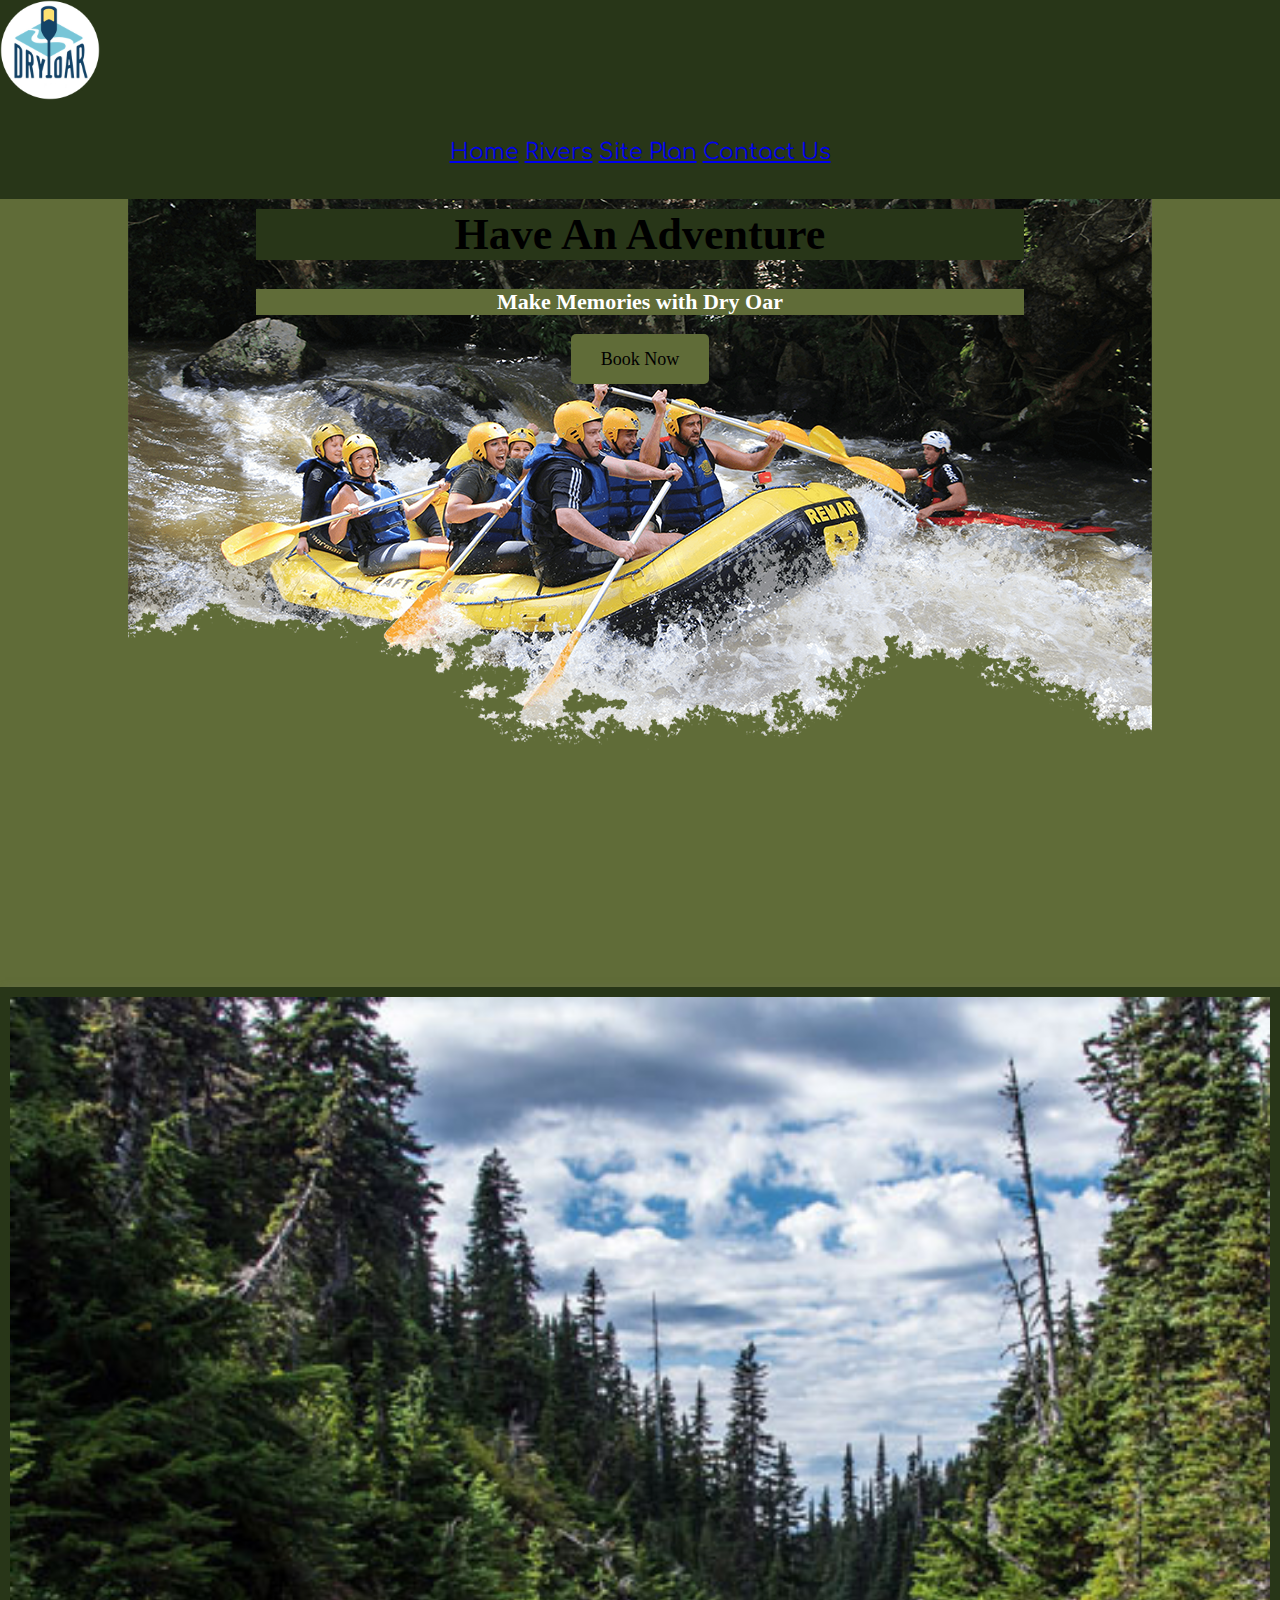
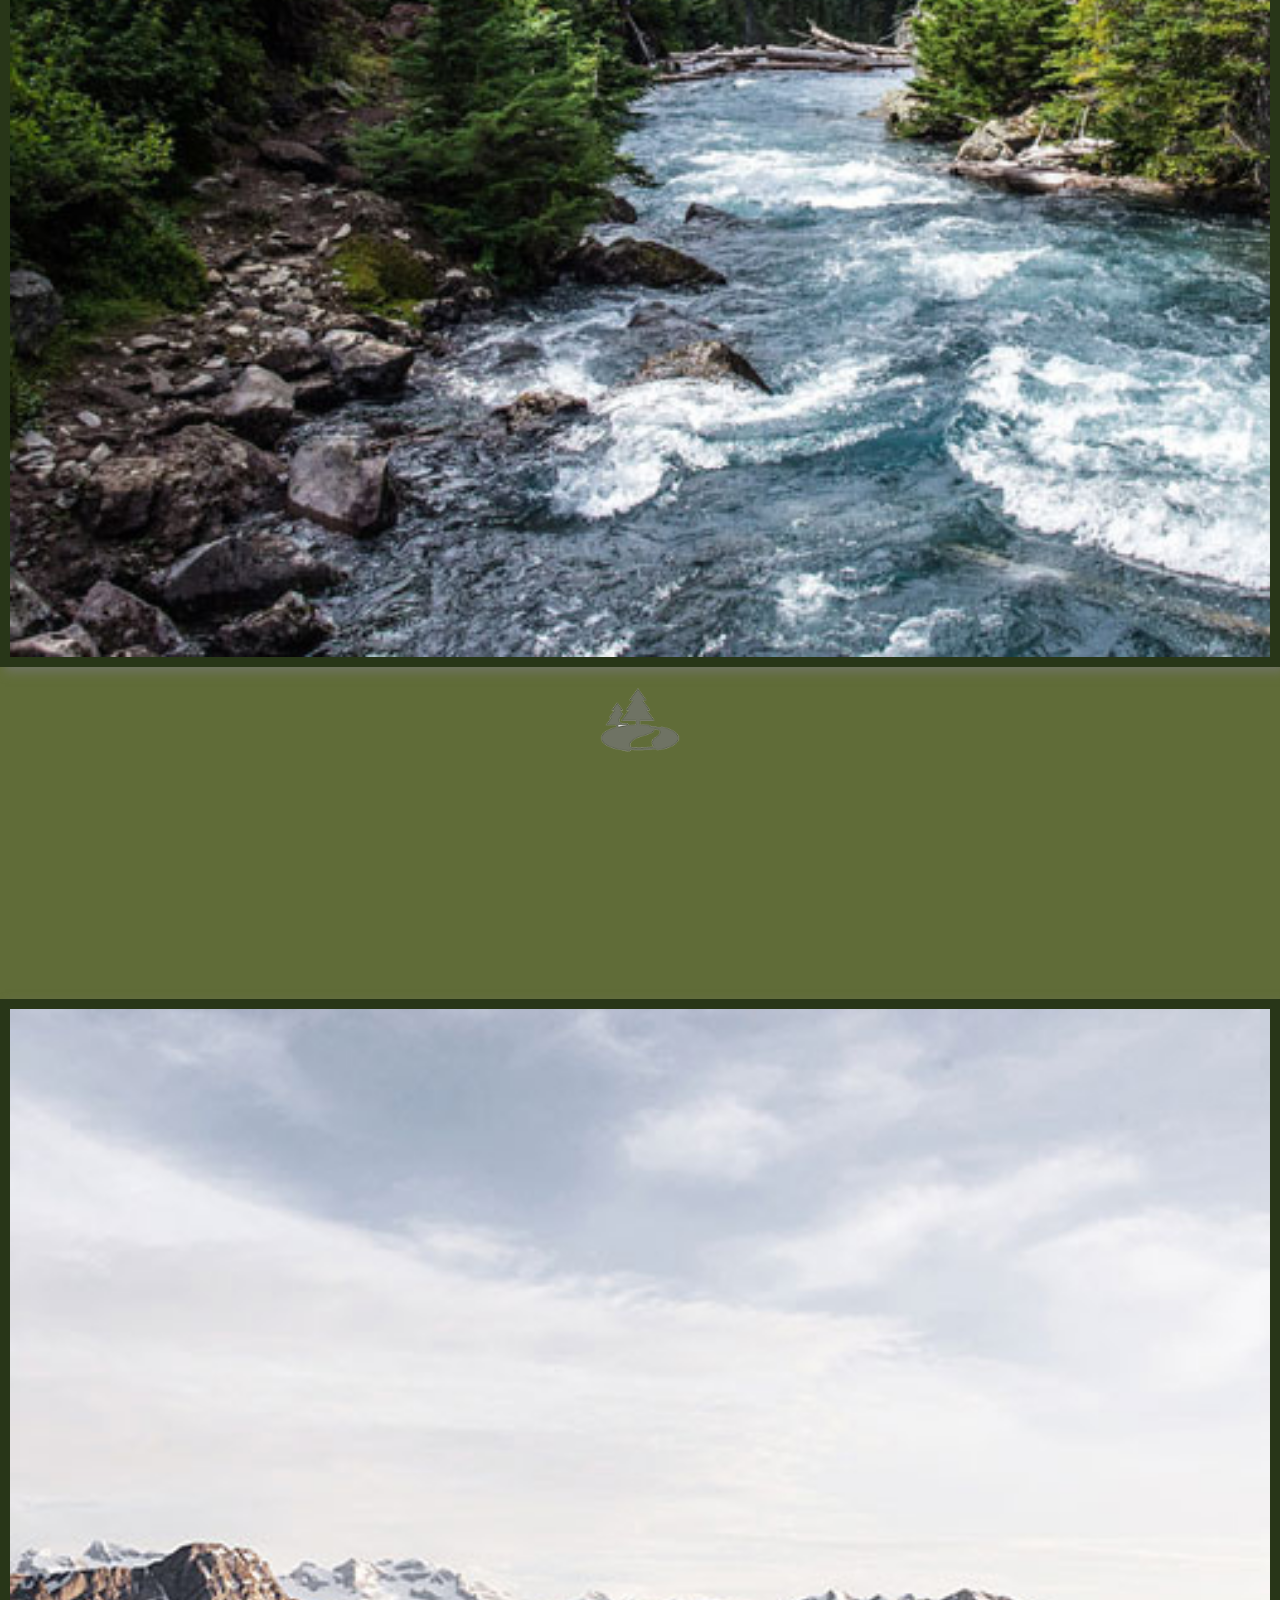
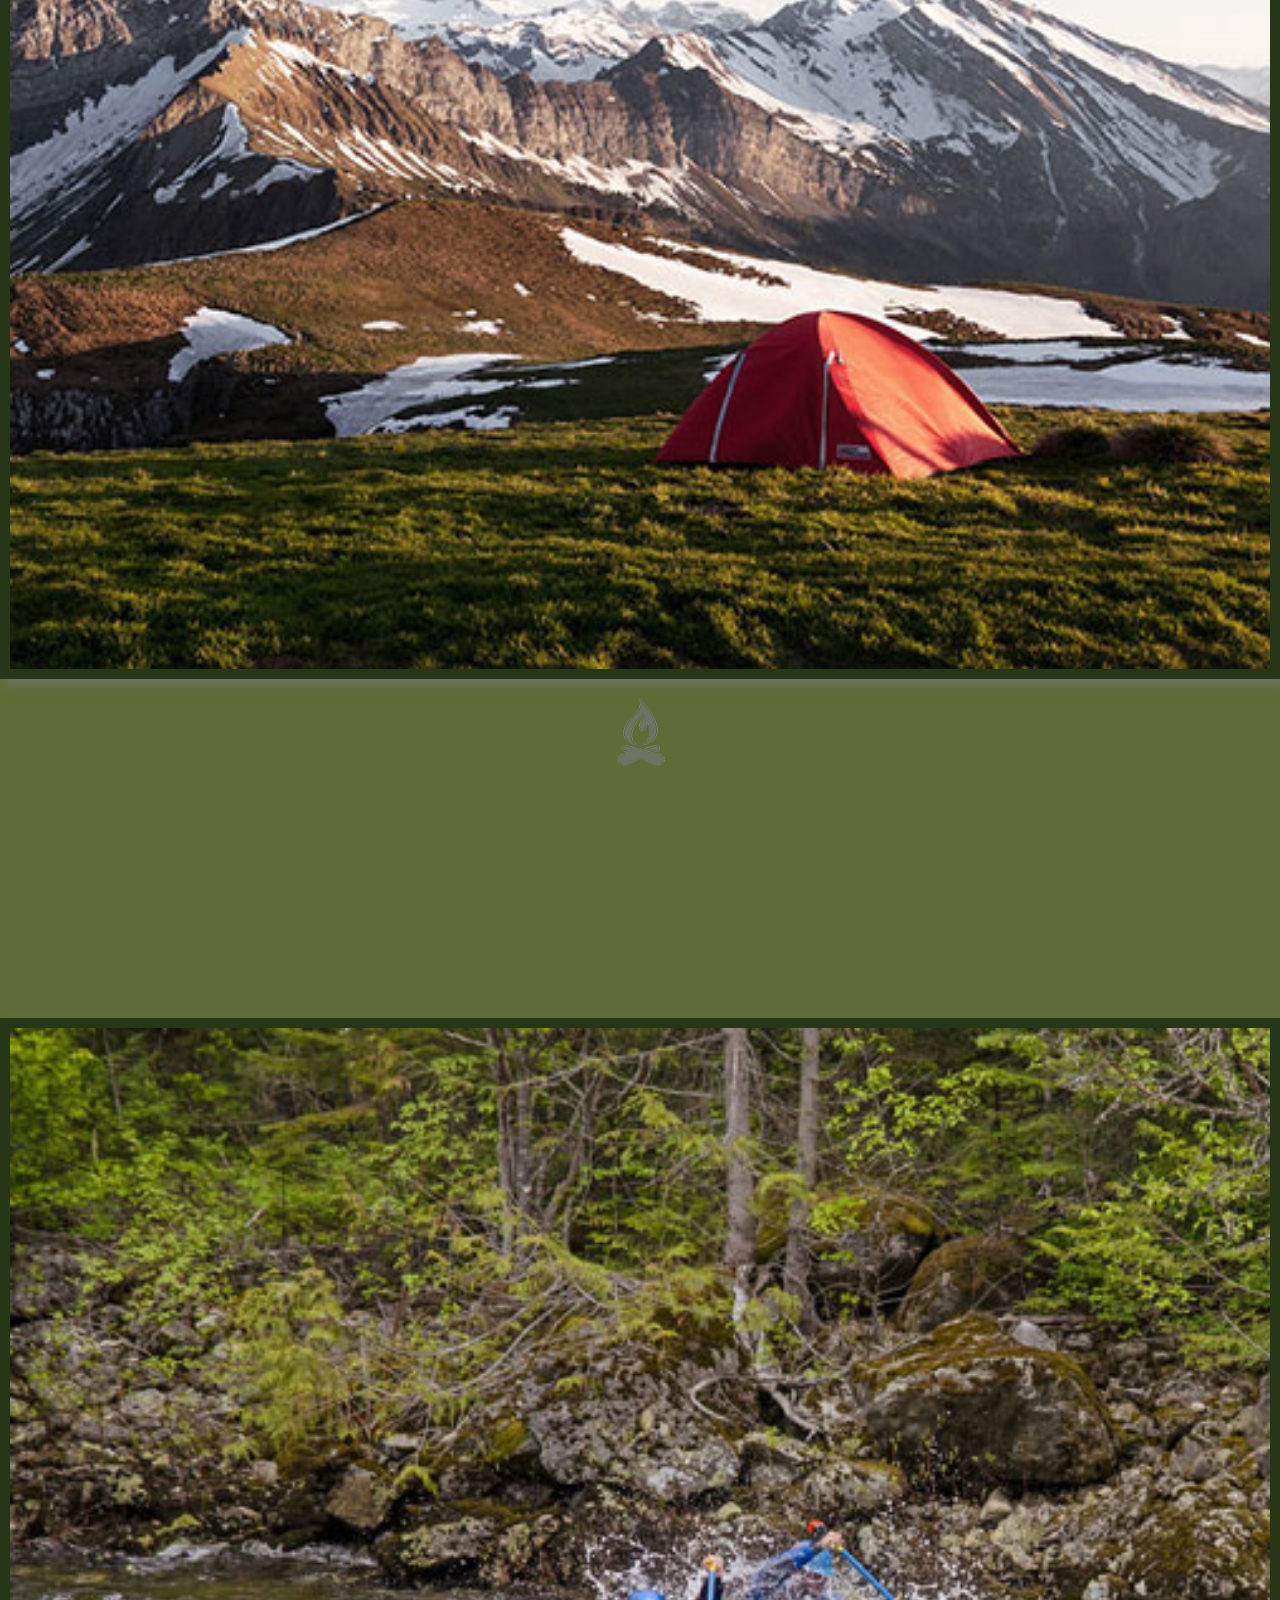
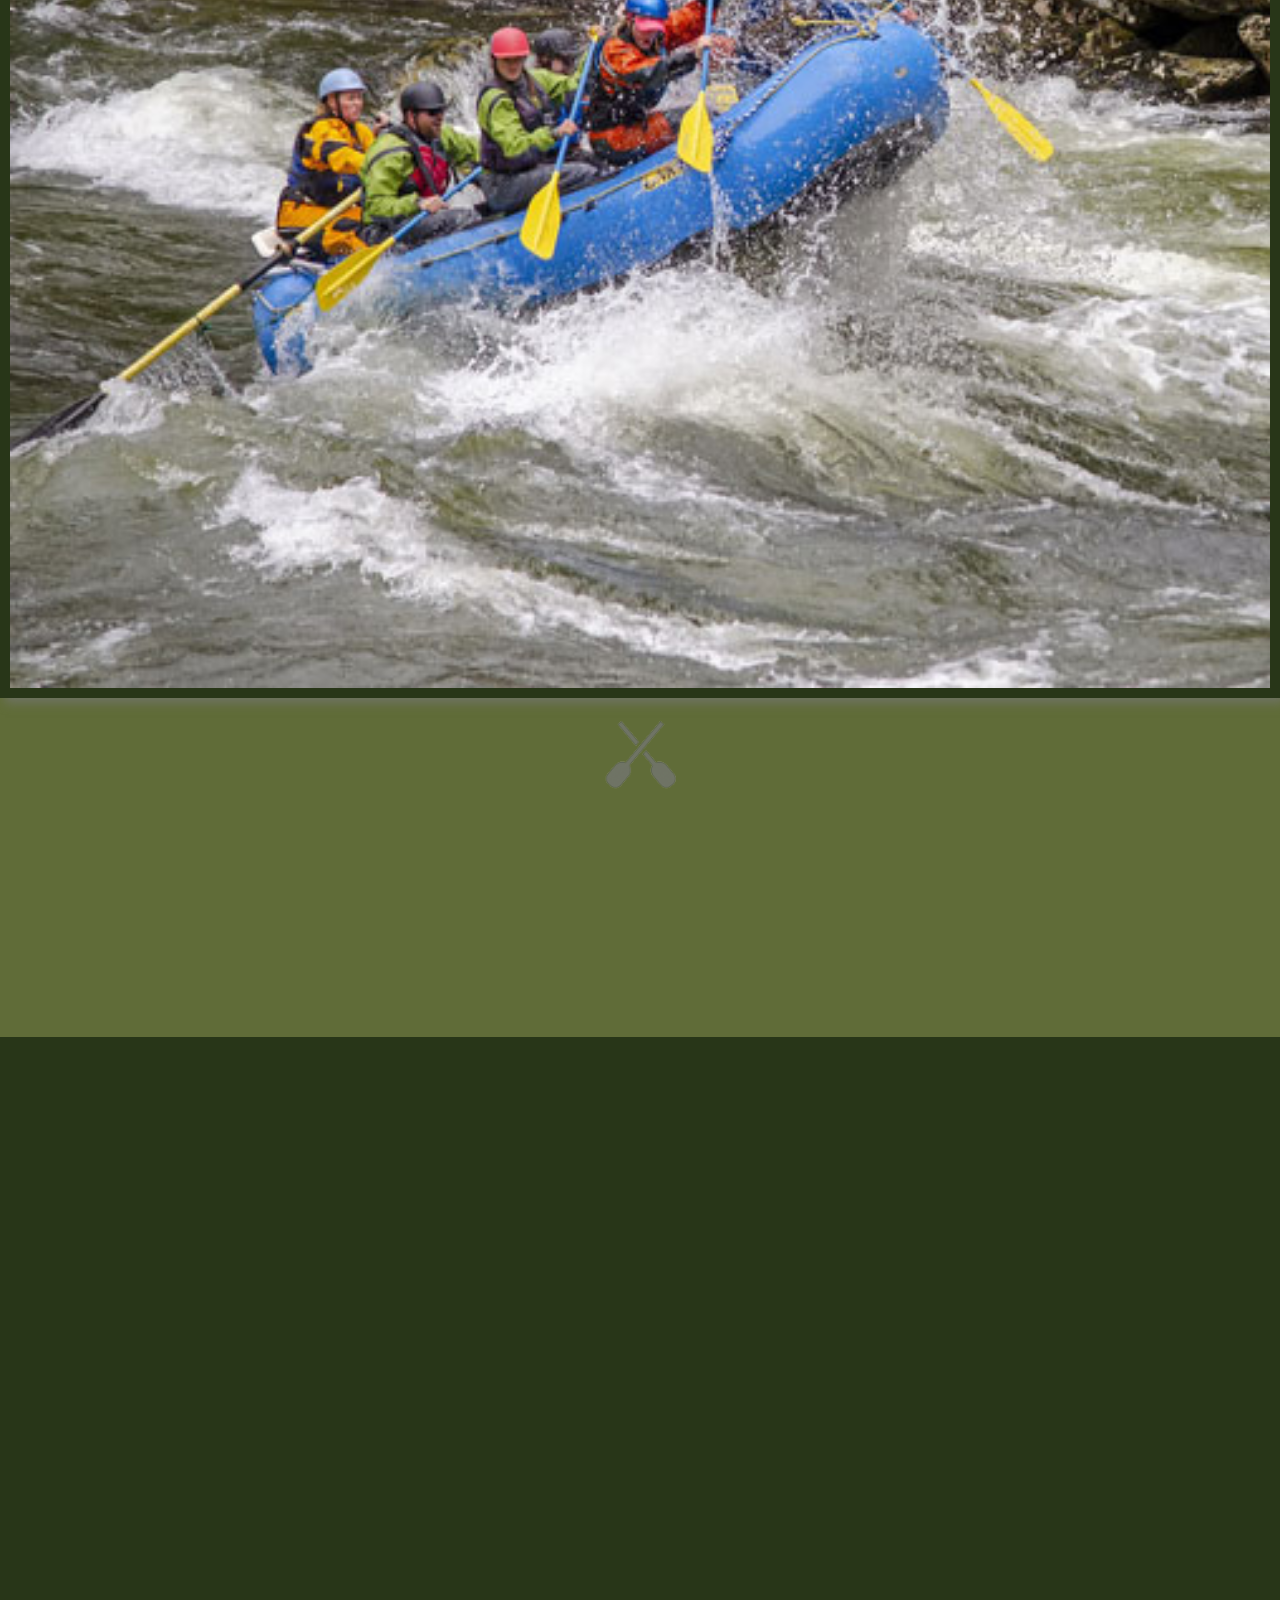
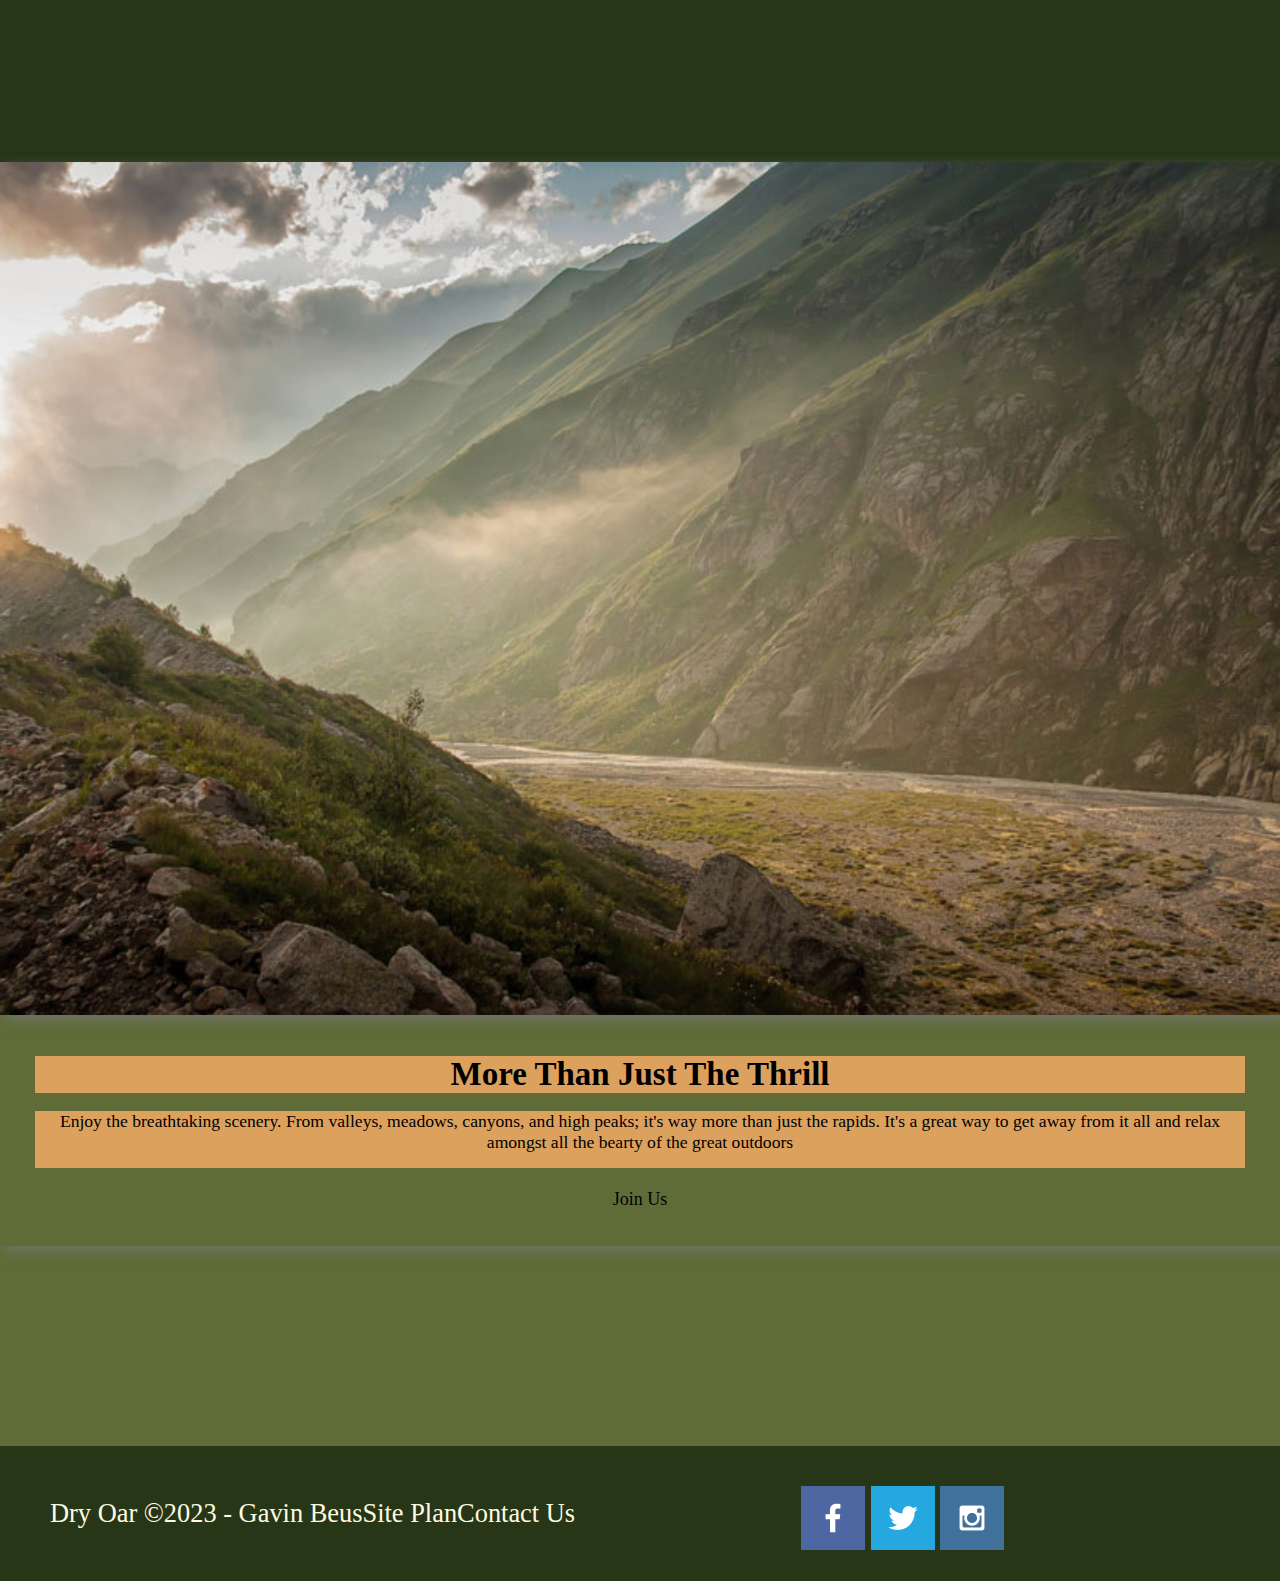
<file: wwr/index.html>
<!DOCTYPE html>
<html lang="en">
<head>
    <meta charset="UTF-8">
    <meta http-equiv="X-UA-Compatible" content="IE=edge">
    <meta name="viewport" content="width=device-width, initial-scale=1.0">
    <title>Whitewater Rafting Vacations</title>
</head>
<body>
    <header>
        <a id="logo_link" href="index.html">
            <img class="logo" src="images/Logo.png" alt="Dry Oar Logo"></a>
        <nav>
            <a href="index.html"> Home</a>
            <a href="rivers.html">Rivers</a>
            <a href="site-plan-rafting.html">Site Plan</a>
            <a href="contactus.html">Contact Us</a>
        </nav>
    <link rel="stylesheet" href="styles/style.css">
    </header>
    <div id="hero">
        <div id="hero-box">
            <img id="hero-img" src="images/hero.png" alt="People enjoying whitewater rafting">
        </div>
        <section id="hero-msg">
            <h1 class="home-title">Have An Adventure </h1> 
            <h4> Make Memories with Dry Oar </h4>
            <div class='button-box'>
                <a class="book" href="contactus.html">Book Now</a>
            </div>
        </section>

</div>
<main class="home-grid">
    <section class="rivers-card">
        <img class="card-img" src="images/rivers.jpg" alt="river in forest">
        <img class="icon" src="images/river_icon.png" alt="river icon">
        <h2>Rivers</h2>
    </section>
    <section class="camping-card">
        <img class="card-img" src="images/camping.jpg" alt="tent in mountains">
        <img class="icon" src="images/fire_icon.png" alt="fire icon">
        <h2>Camping</h2>
    </section>
    <section class="rapids-card">
        <img class="card-img" src="images/rapids.jpg" alt="rafting boat">
        <img class="icon" src="images/oars_icon.png" alt="oars icon">
        <h2>Rapids</h2>
    </section>
    <div id="background"></div>
    <img class="mountains" src="images/mountains.jpg" alt="Misty mountains">
    <section class="msg">
        <h2>More Than Just The Thrill</h2>
        <p>Enjoy the breathtaking scenery. From valleys, meadows, canyons, and high peaks; it's way more than just the rapids. It's a great way to get away from it all and relax amongst all the bearty of the great outdoors </p>
        <a class="join" href="river.html">Join Us</a>
    </section>
</main>
<footer>
    <p>Dry Oar &copy;2023 - Gavin Beus</p>
    <p><a href="site-plan-rafting.html">Site Plan</a></p>
    <p><a href="contactus.html">Contact Us</a></p>
    <div class="social">
        <a href="https://facebook.com" target="_blank">
            <img src="images/facebook.png" alt="fb icon">
        </a>
        <a href="https://twitter.com" target="_blank">
            <img src="images/twitter.png" alt="twitter icon">
        </a>
        <a href="https://instagram.com" target="_blank">
            <img src="images/instagram.png" alt="instagram icon">
        </a>

    
    </div>
</footer>    
</body>
</html>
</file>
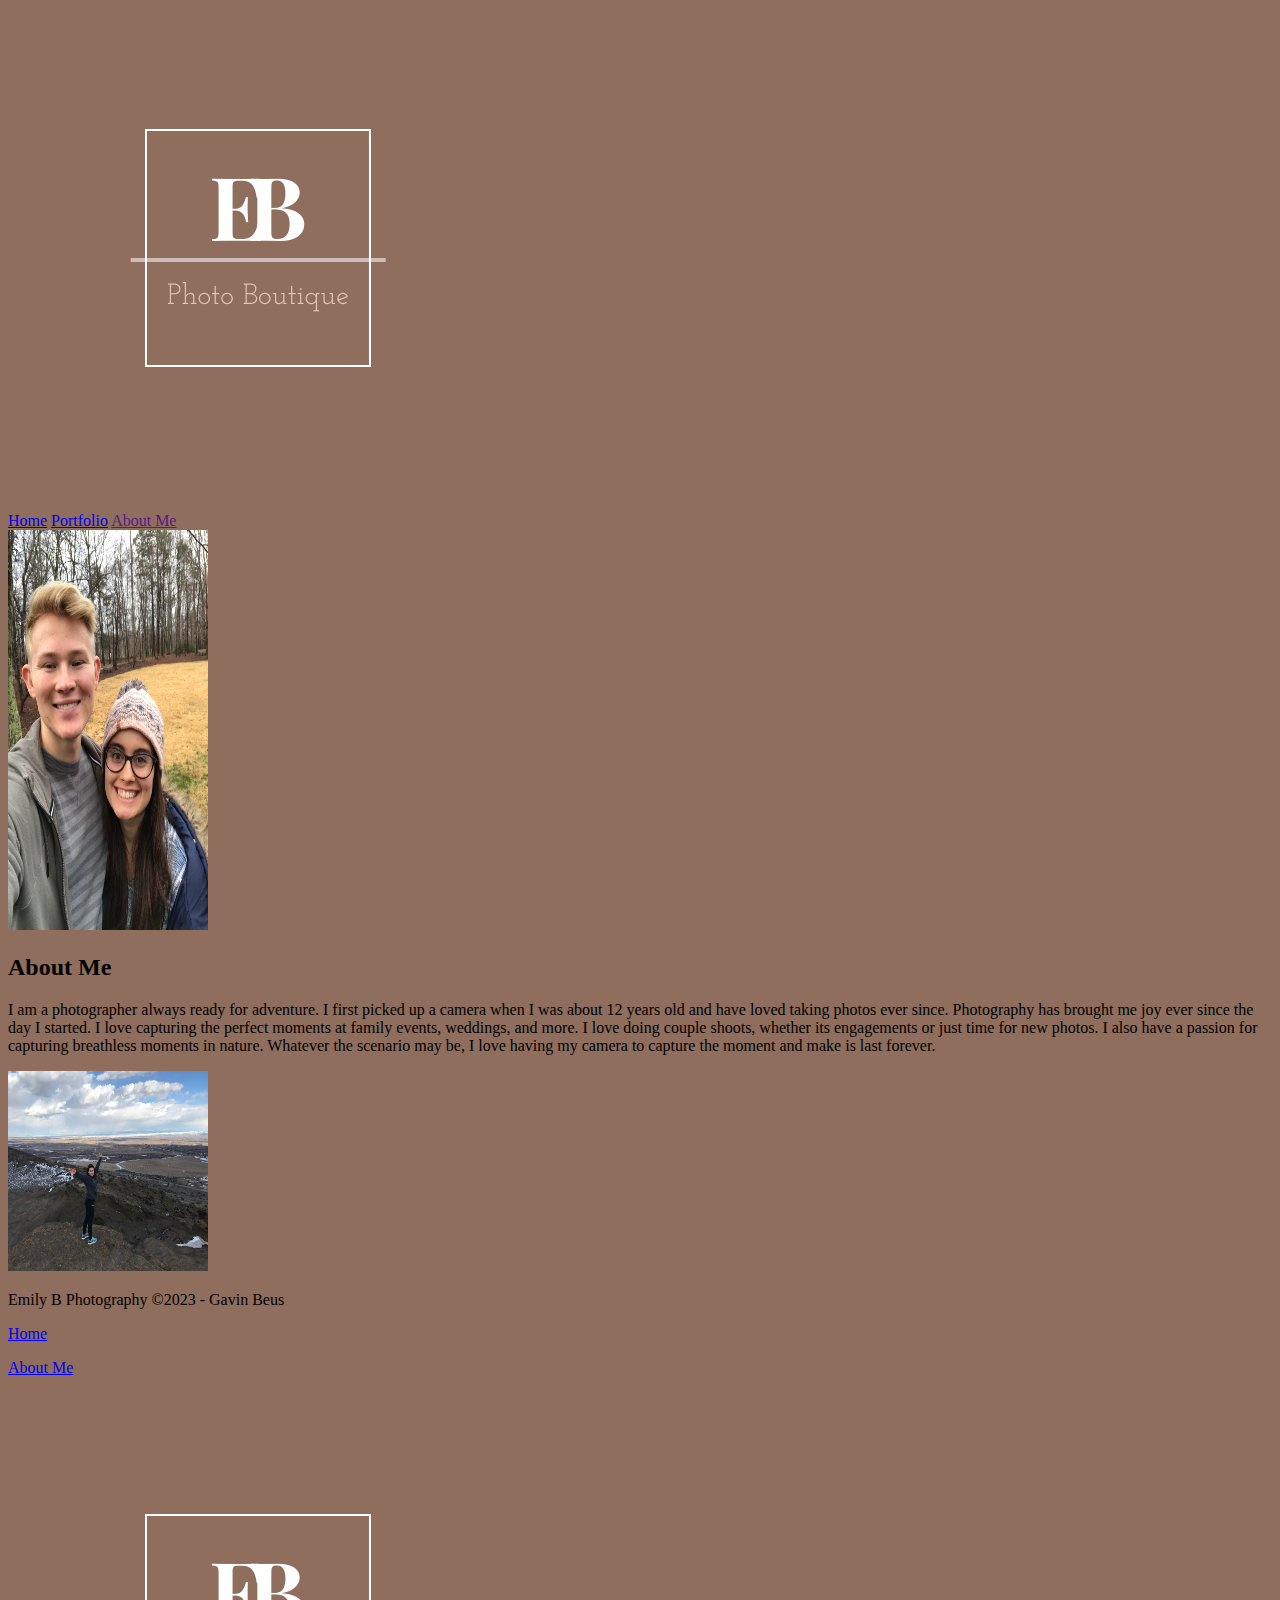
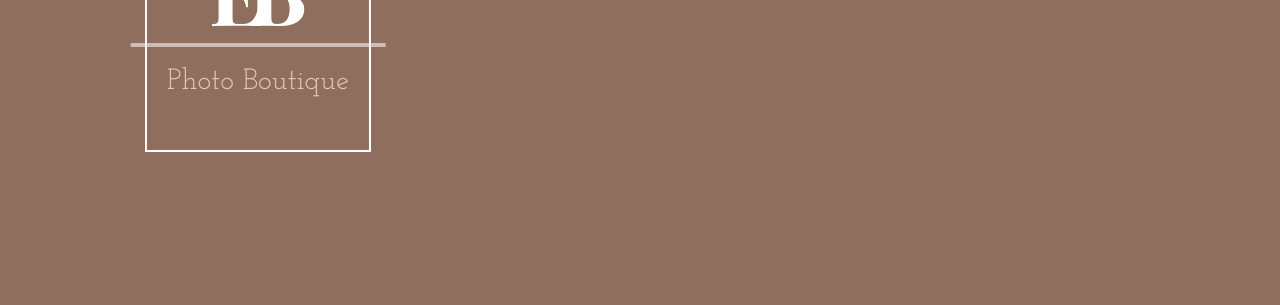
<file: wwr/aboutme.html>
<!DOCTYPE html>
<html lang="en">
<head>
    <meta charset="UTF-8">
    <meta http-equiv="X-UA-Compatible" content="IE=edge">
    <meta name="viewport" content="width=device-width, initial-scale=1.0">
    
    <style>
        body {background-color:#8f6e5d ;}
        h1 {color:#ffffff; }
    </style>
    <title>About Me</title>
</head>
<body style="font-family:Josefin Slab;">
    <header>
        <a id="logo_link" href="">
            <img class="logo" src="images/logopho.png" alt="Logo"></a>
        <nav>
            <a href="personalindexl.html">Home</a>
            <a href="portfolioindex.html">Portfolio</a>
            <a href="">About Me</a>
            
        </nav>
    
    </header>
    <div id="hero"></div>
        <div id="hero-box">
            
        </div>
        <section id="hero-msg">
        
            
            <div class='button-box'></div>
                <a class="book" href="contactus.html"></a>
            
        </section>


<main class="home-grid">
    <section class="rivers-card">
        <img class="card-img" src="images/aboutme_one.jpg" width="200" height="400" alt="sunflowers">
        
        <h2>About Me</h2>
        <p>
            I am a photographer always ready for adventure. I first picked up a camera
            when I was about 12 years old and have loved taking photos ever since. Photography
            has brought me joy ever since the day I started. I love capturing the perfect moments
            at family events, weddings, and more. I love doing couple shoots, whether its engagements
            or just time for new photos. I also have a passion for capturing breathless moments
            in nature. Whatever the scenario may be, I love having my camera to capture the moment
            and make is last forever. 
     
        </p>
        <p>

        </p>
    </section>
    <section class="home-two">
        <img class="second-img" src="images/aboutme_two.jpg" width="200" height="200" alt="aboutme_two">
        
    </section>


</main>
<footer>
    <p>Emily B Photography &copy;2023 - Gavin Beus</p>
    <p><a href="personalindexl.html">Home</a></p>
    <p><a href="aboutme.html">About Me</a></p>
    <div class="logo">
        <a href="https://facebook.com" target="_blank">
            <img src="images/logopho.png" alt="logo">
        </a>
       

    
    </div>
</footer>    
</body>
</html>
</file>
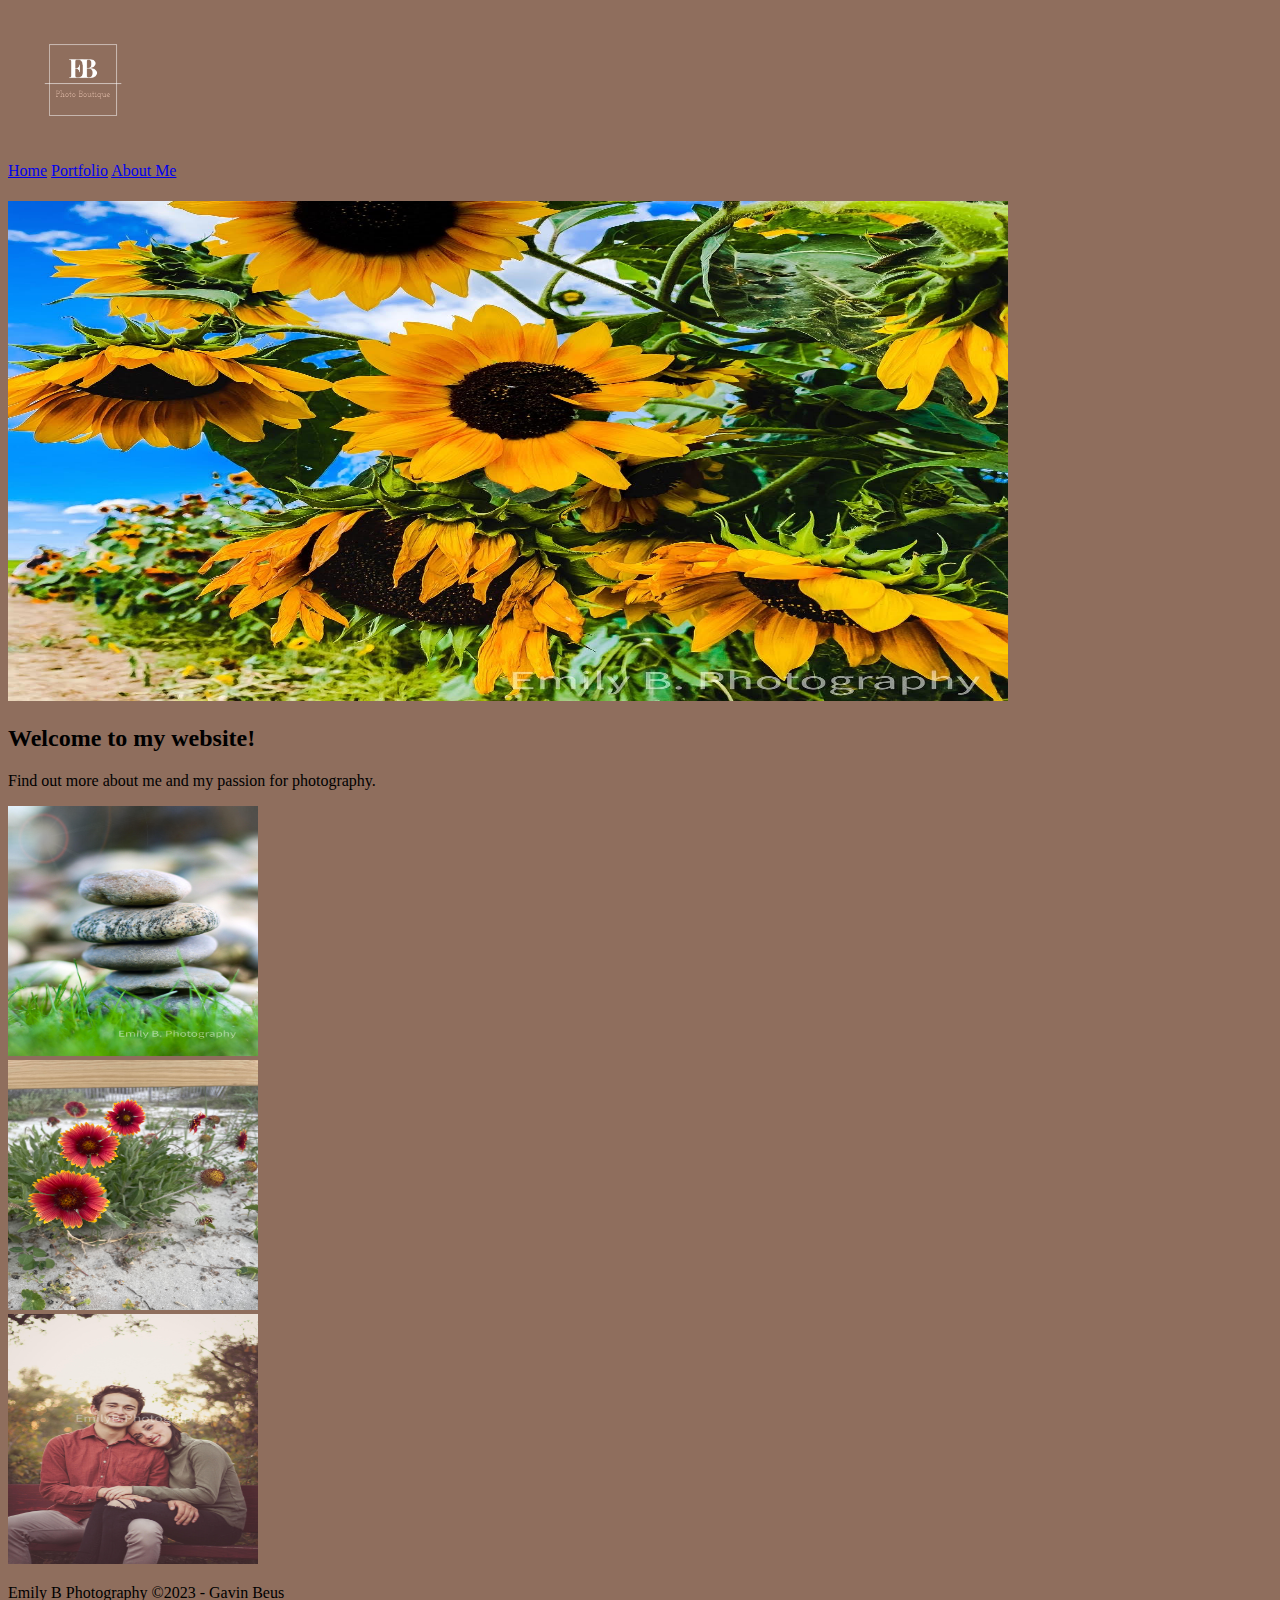
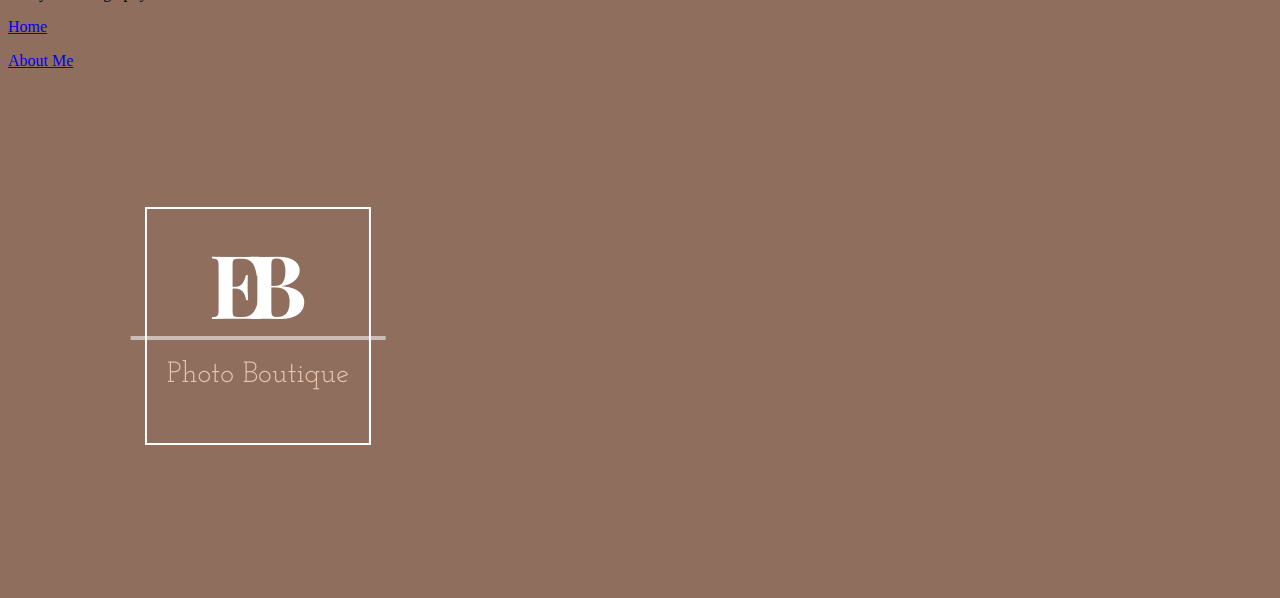
<file: wwr/personalindexl.html>
<!DOCTYPE html>
<html lang="en">
<head>
    <meta charset="UTF-8">
    <meta http-equiv="X-UA-Compatible" content="IE=edge">
    <meta name="viewport" content="width=device-width, initial-scale=1.0">
    <title>Home</title>
<style>
    body {background-color:#8f6e5d ;}
    h1 {color:#ffffff; }
</style>
</head>
<body>
    <header>
        <a id="logo_link" href="">
            <img class="logo" src="images/logopho.png" width="150" height="150" alt="Logo"></a>
        <nav>
            <a href="personalindexl.html">Home</a>
            <a href="portfolioindex.html">Portfolio</a>
            <a href="aboutme.html">About Me</a>
            
        </nav>
    
    </header>
    <div id="hero">
        <div id="hero-box">
            
        </div>
        <section id="hero-msg">
            <h1 class="home-title"> </h1> 
            <h4>  </h4>
            <div class='button-box'>
                <a class="book" href="contactus.html"></a>
            </div>
        </section>

</div>
<main class="home-grid">

        <div class ="column">
    <section class="rivers-card">
        <img class="card-img" src="images/home_one.jpg" width="1000" height="500" alt="sunflowers">
        
    
        <h2>Welcome to my website!</h2>
        <p>
            Find out more about me and my passion for photography. 
        </p>
    </section>
    
    <section class="home-two">
        <img class="second-img" src="images/home_two.jpg" width= "250" height="250" alt="rocks">
    </section>

    <section class="home-three">
        <img class="third-img" src="images/home_three.jpg" width=250 height=250 alt="flowers">
        
    </section>
    <section class="home-four">
        <img class="fourth-img" src="images/home_four.jpg" width="250" height="250" alt="shoot">
        
    </section>
    </div>
</main>
<footer>
    <p>Emily B Photography &copy;2023 - Gavin Beus</p>
    <p><a href="personalindexl.html">Home</a></p>
    <p><a href="aboutme.html">About Me</a></p>
    <div class="logo">
        <a href="https://facebook.com" target="_blank">
            <img src="images/logopho.png" alt="logo">
        </a>
       

    
    </div>
</footer>    
</body>
</html>
</file>
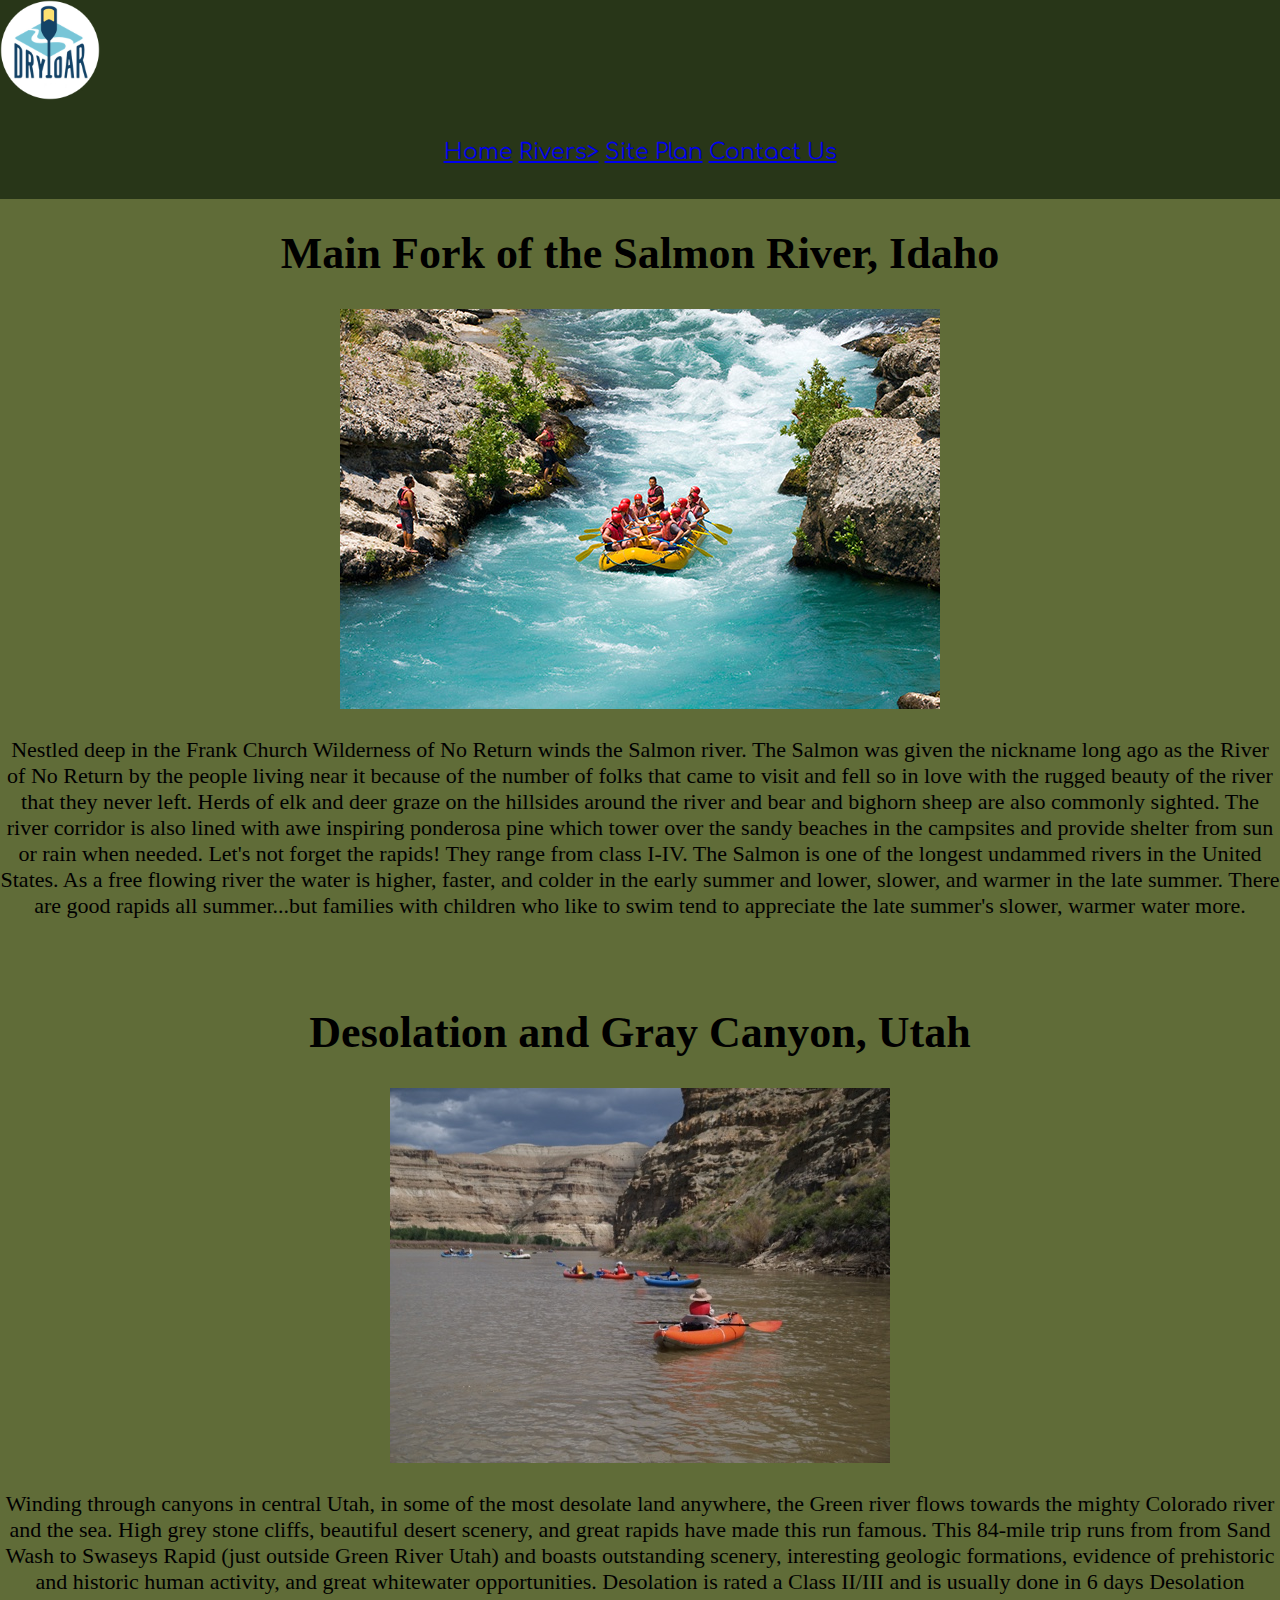
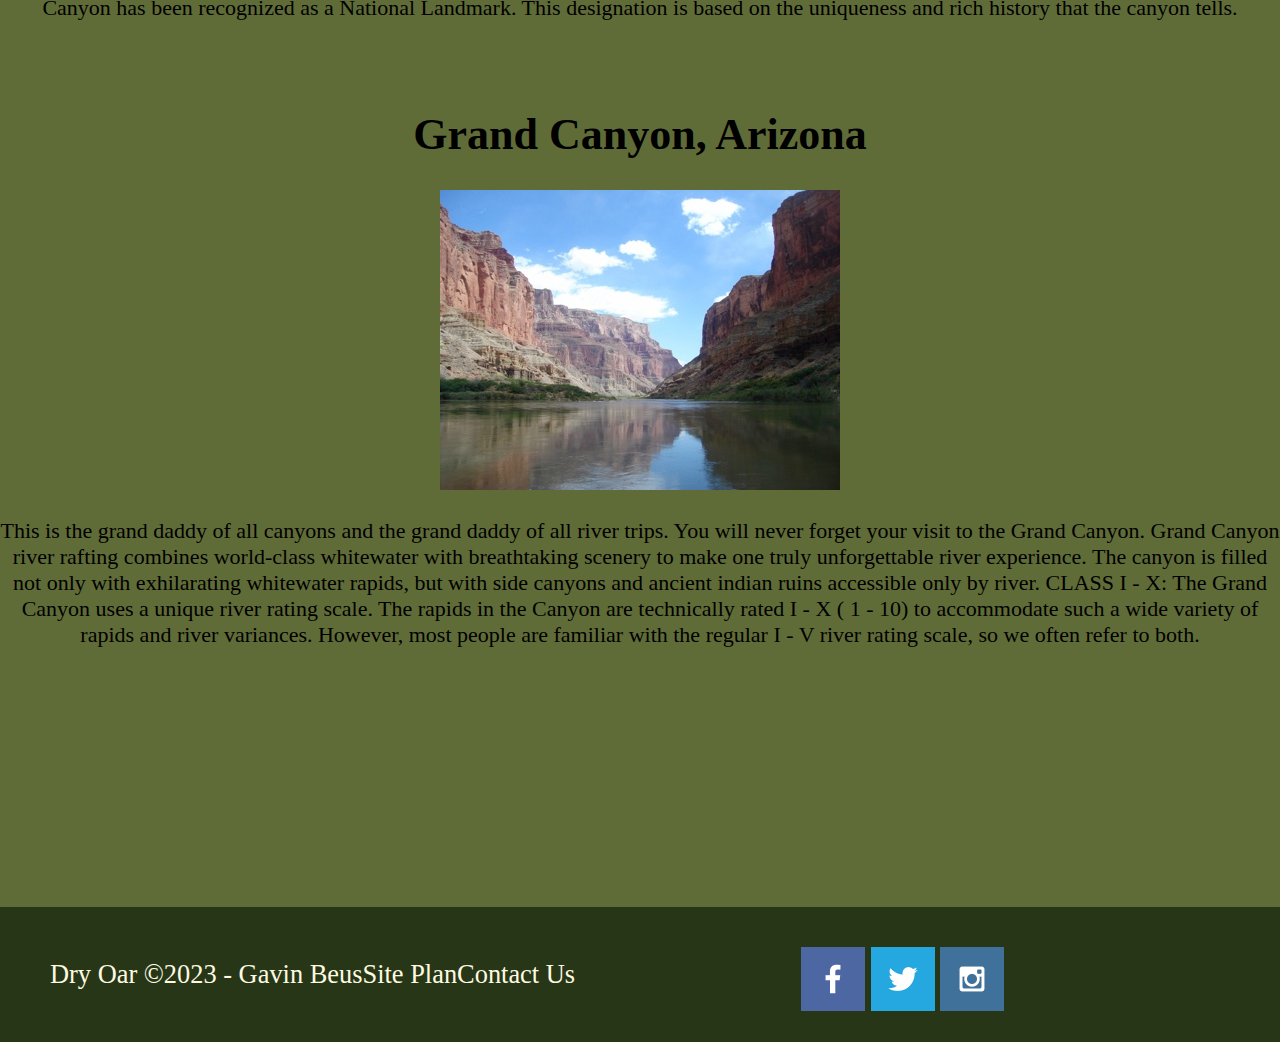
<file: wwr/rivers.html>
<!DOCTYPE html>
<html lang="en">
<head>
    <meta charset="UTF-8">
    <meta http-equiv="X-UA-Compatible" content="IE=edge">
    <meta name="viewport" content="width=device-width, initial-scale=1.0">
    <title>Whitewater Rafting Vacations</title>
</head>
<body>
    <header>
        <a id="logo_link" href="index.html">
            <img class="logo" src="images/Logo.png" alt="Dry Oar Logo"></a>
        <nav>
            <a href="index.html"> Home</a>
            <a href="rivers.html"> Rivers></a>
            <a href="site-plan-rafting.html">Site Plan</a>
            <a href="contactus.html">Contact Us</a>
        </nav>
    <link rel="stylesheet" href="styles/style.css">
    </header>
    <div id=>
        

</div>
<main class="rivers-grid">
    <section class="mainfork">
        <h1>Main Fork of the Salmon River, Idaho</h1>
        <img class="mainfork-img" src="images/mainfork.jpg" alt="mainfork">
        <p>
            Nestled deep in the Frank Church Wilderness of No Return winds the Salmon river. The Salmon was given the nickname long ago as the River of No Return by the people living near it because of the number of folks that came to visit and fell so in love with the rugged beauty of the river that they never left.

Herds of elk and deer graze on the hillsides around the river and bear and bighorn sheep are also commonly sighted. The river corridor is also lined with awe inspiring ponderosa pine which tower over the sandy beaches in the campsites and provide shelter from sun or rain when needed.

Let's not forget the rapids! They range from class I-IV. The Salmon is one of the longest undammed rivers in the United States. As a free flowing river the water is higher, faster, and colder in the early summer and lower, slower, and warmer in the late summer. There are good rapids all summer...but families with children who like to swim tend to appreciate the late summer's slower, warmer water more.
        </p>
        <h2>Main Fork of the Salmon River, Idaho</h2>
    </section>
    <section class="desolation">
        <h1>Desolation and Gray Canyon, Utah</h1>
        <img class ="desolation-img" src="images/desolation.jpg" alt="desolation">
        <p>
            Winding through canyons in central Utah, in some of the most desolate land anywhere, the Green river flows towards the mighty Colorado river and the sea. High grey stone cliffs, beautiful desert scenery, and great rapids have made this run famous. This 84-mile trip runs from from Sand Wash to Swaseys Rapid (just outside Green River Utah) and boasts outstanding scenery, interesting geologic formations, evidence of prehistoric and historic human activity, and great whitewater opportunities.

Desolation is rated a Class II/III and is usually done in 6 days

Desolation Canyon has been recognized as a National Landmark.  This designation is based on the uniqueness and rich history that the canyon tells.
        </p>
        <h2>Desolation and Gray Canyon, Utah</h2>
    </section>
    <section class="grandcanyon">
        <h1>Grand Canyon, Arizona</h1>
        <img class="grandcanyon-img" src="images/grandcanyon.jpg" alt="grandcanyon">
        <p>
            This is the grand daddy of all canyons and the grand daddy of all river trips. You will never forget your visit to the Grand Canyon.

Grand Canyon river rafting combines world-class whitewater with breathtaking scenery to make one truly unforgettable river experience. The canyon is filled not only with exhilarating whitewater rapids, but with side canyons and ancient indian ruins accessible only by river.

CLASS I - X: The Grand Canyon uses a unique river rating scale. The rapids in the Canyon are technically rated I - X ( 1 - 10) to accommodate such a wide variety of rapids and river variances. However, most people are familiar with the regular I - V river rating scale, so we often refer to both.
        </p>
        <h2>Grand Canyon, Arizona</h2>
    </section>

</main>
<footer>
    <p>Dry Oar &copy;2023 - Gavin Beus</p>
    <p><a href="site-plan-rafting.html">Site Plan</a></p>
    <p><a href="contactus.html">Contact Us</a></p>
    <div class="social">
        <a href="https://facebook.com" target="_blank">
            <img src="images/facebook.png" alt="fb icon">
        </a>
        <a href="https://twitter.com" target="_blank">
            <img src="images/twitter.png" alt="twitter icon">
        </a>
        <a href="https://instagram.com" target="_blank">
            <img src="images/instagram.png" alt="instagram icon">
        </a>

    
    </div>
</footer>    
</body>
</html>
</file>
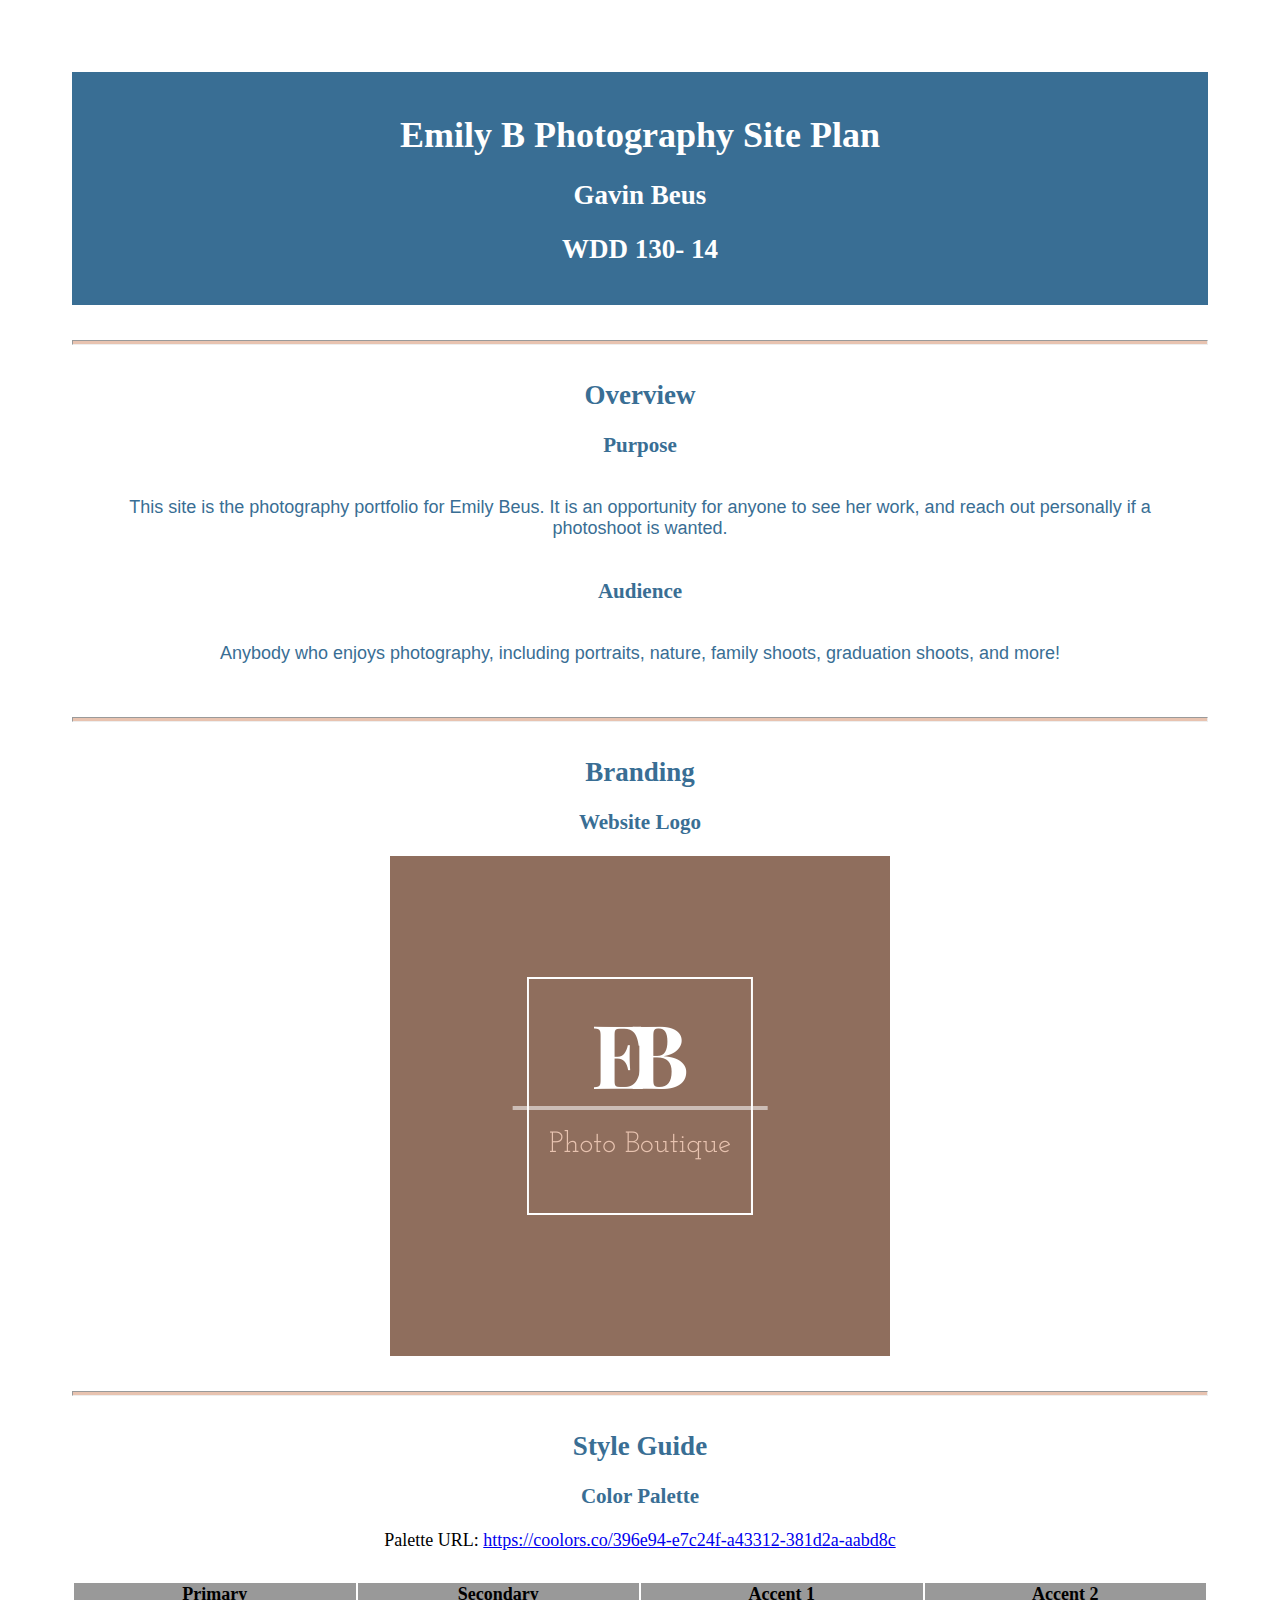
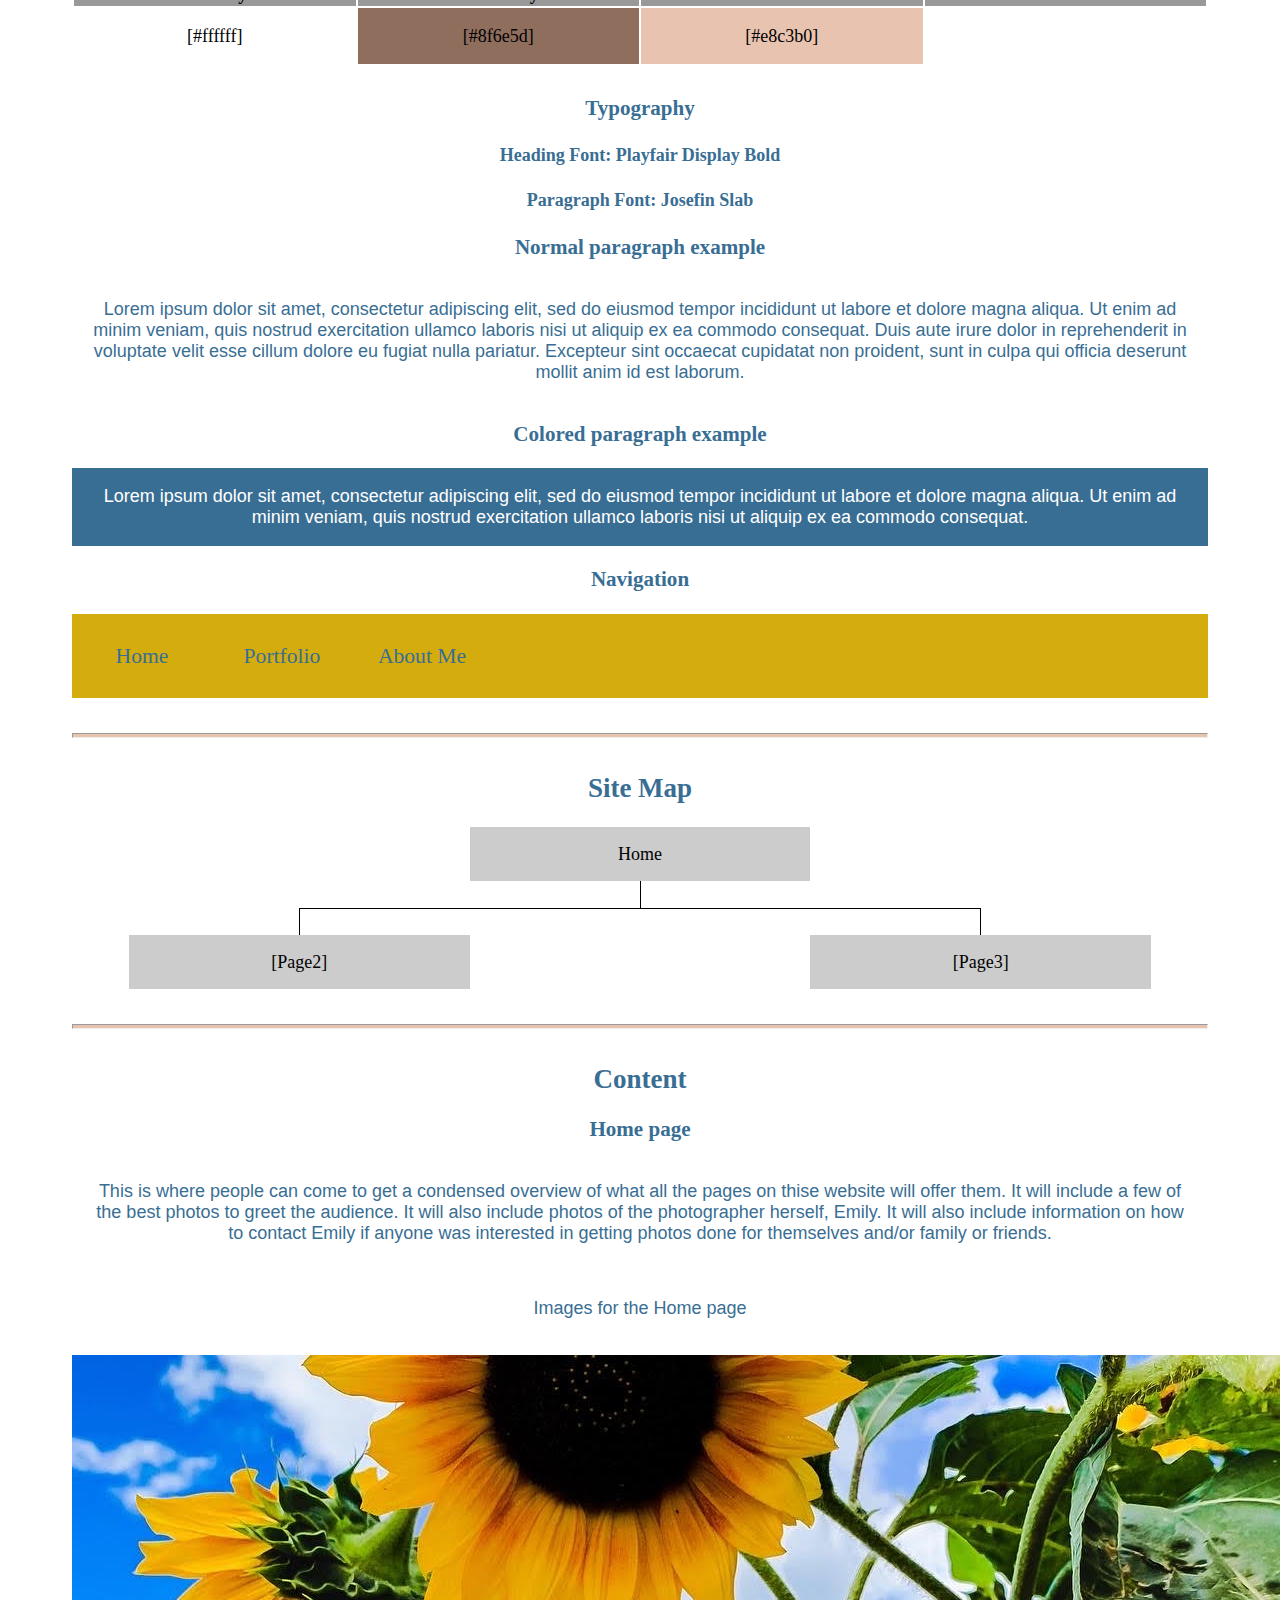
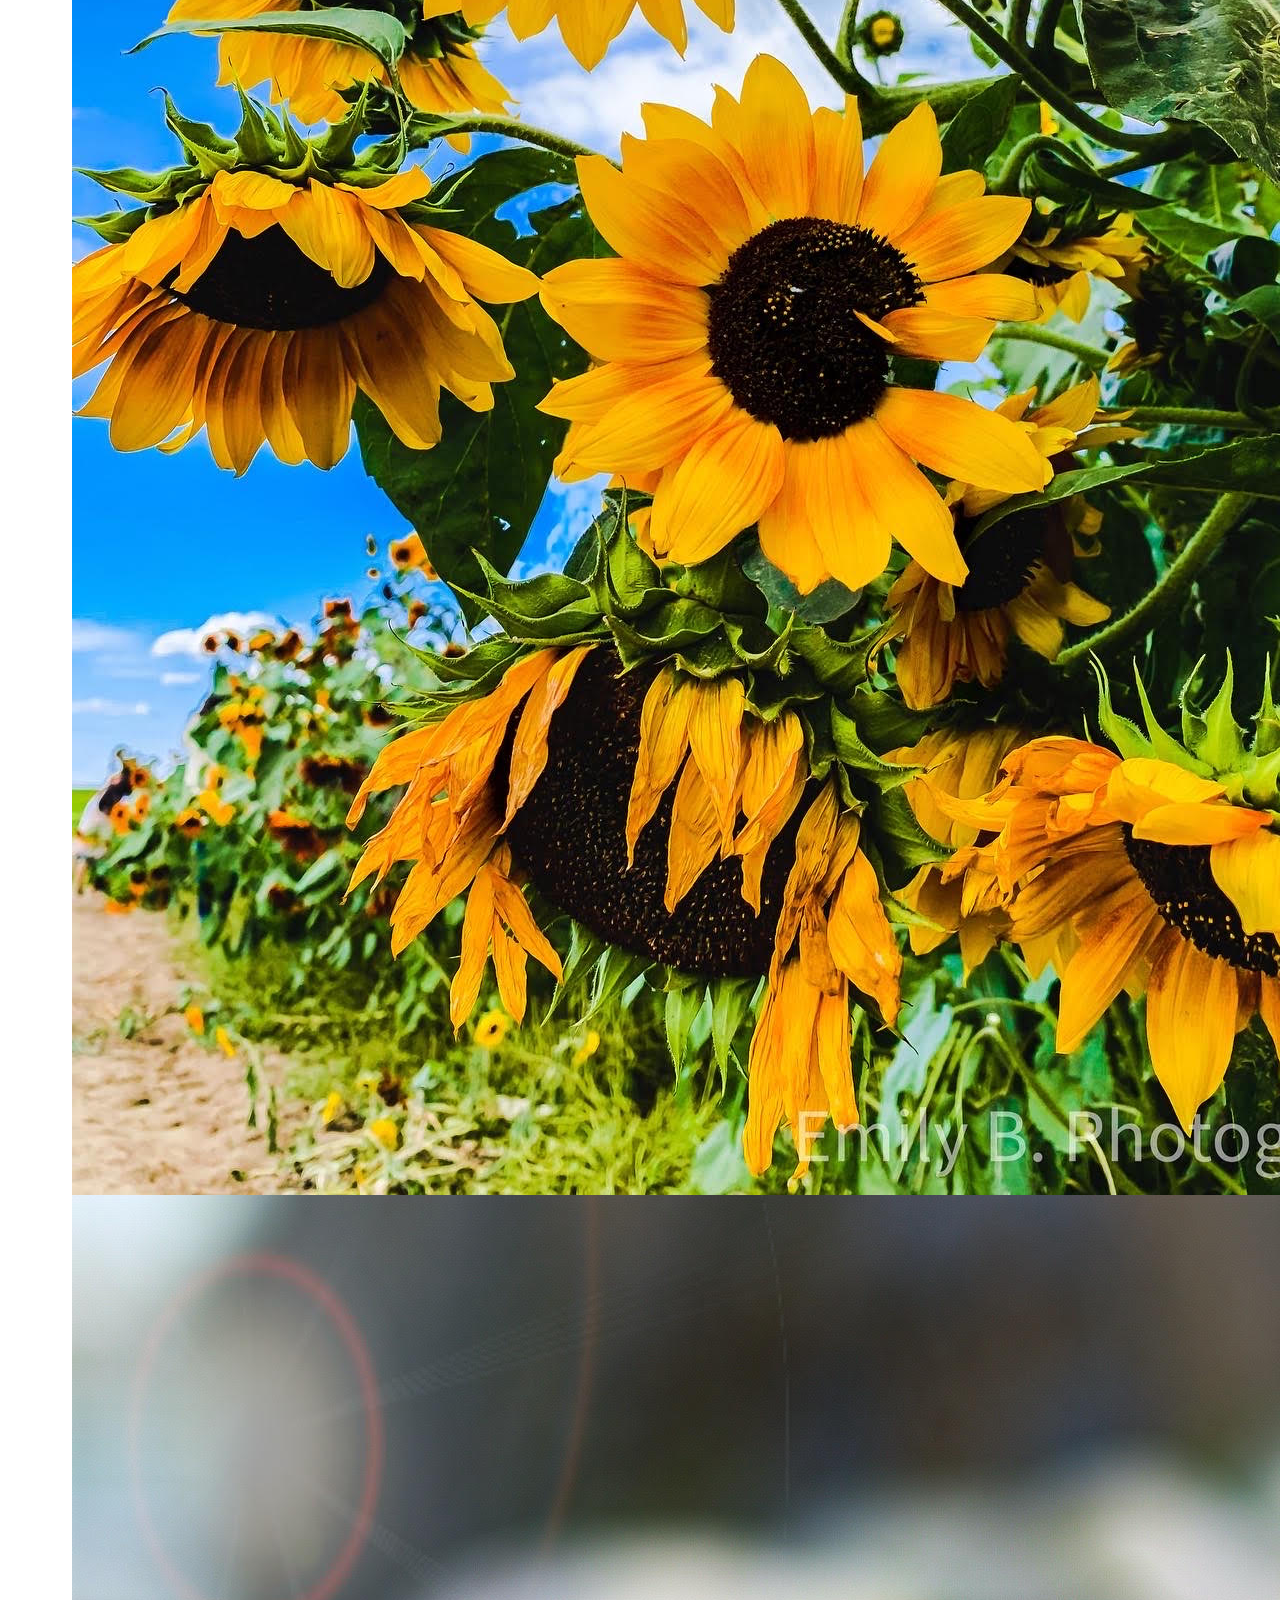
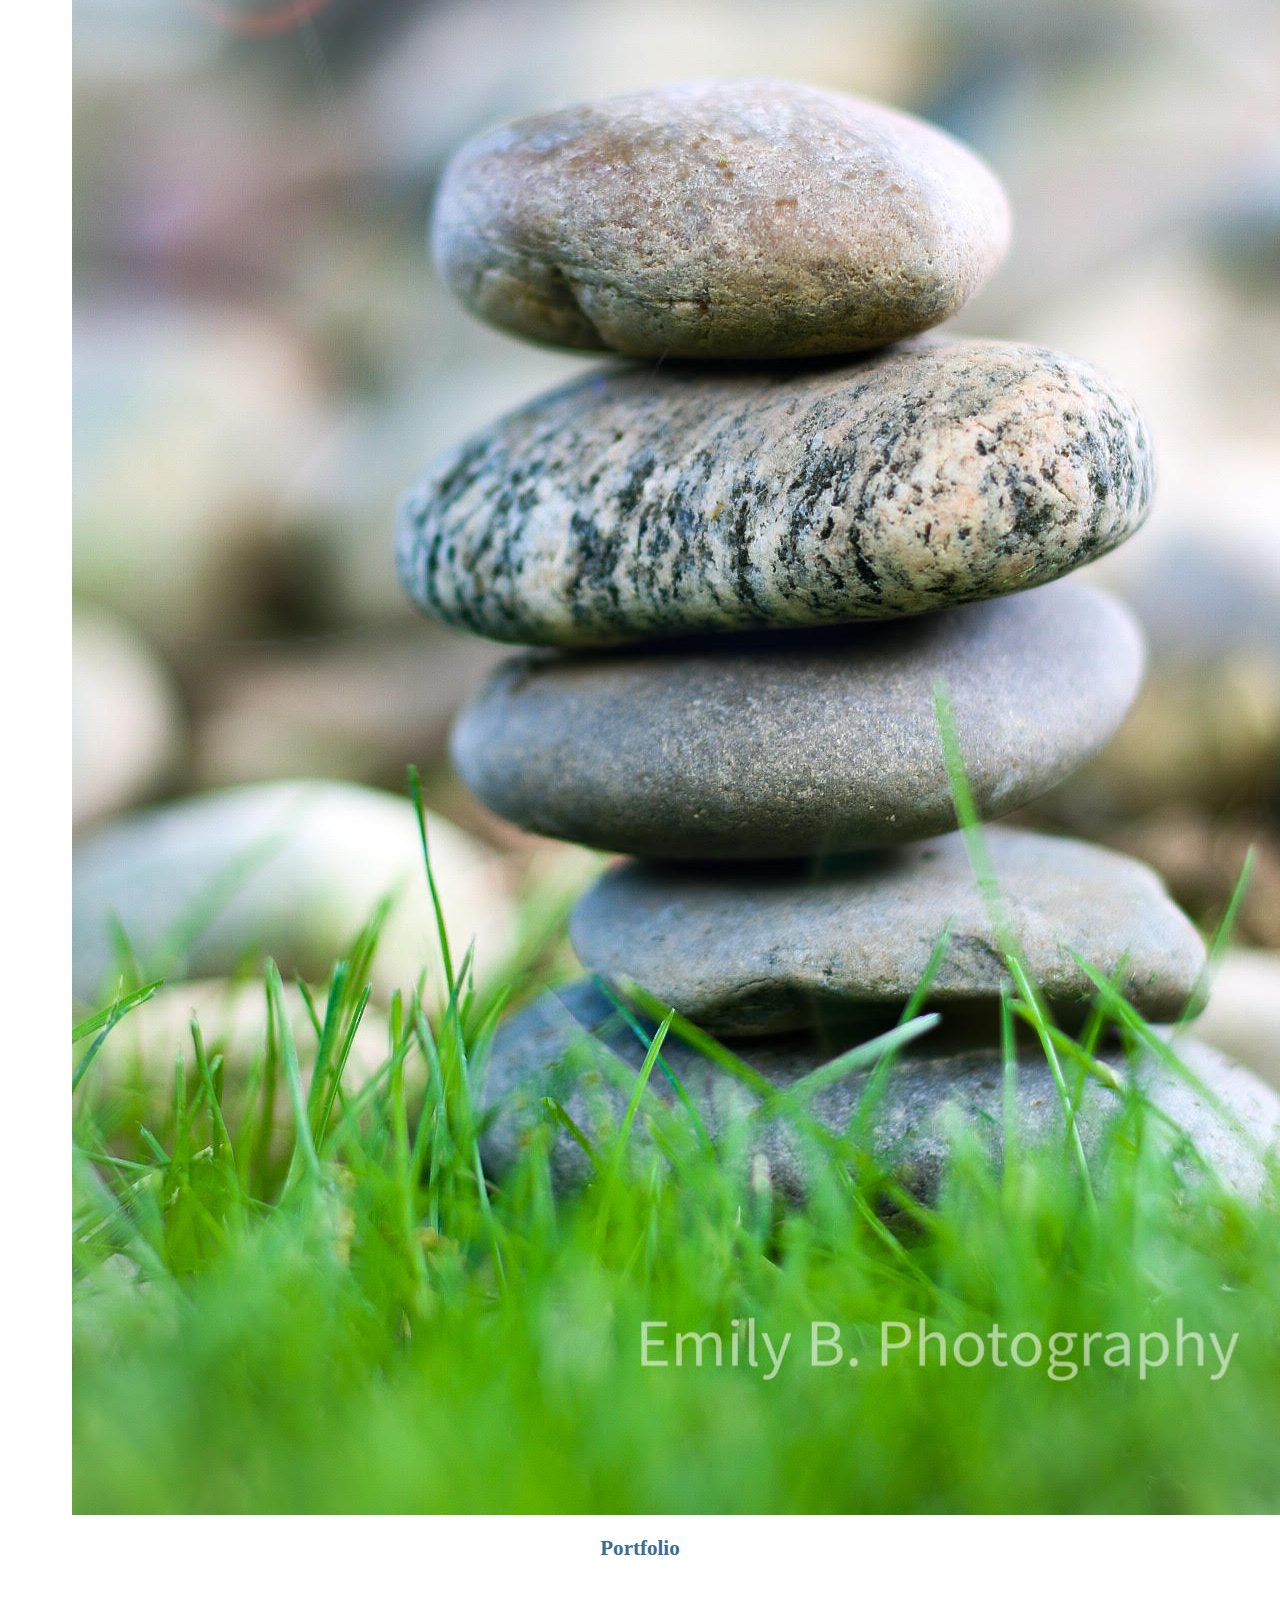
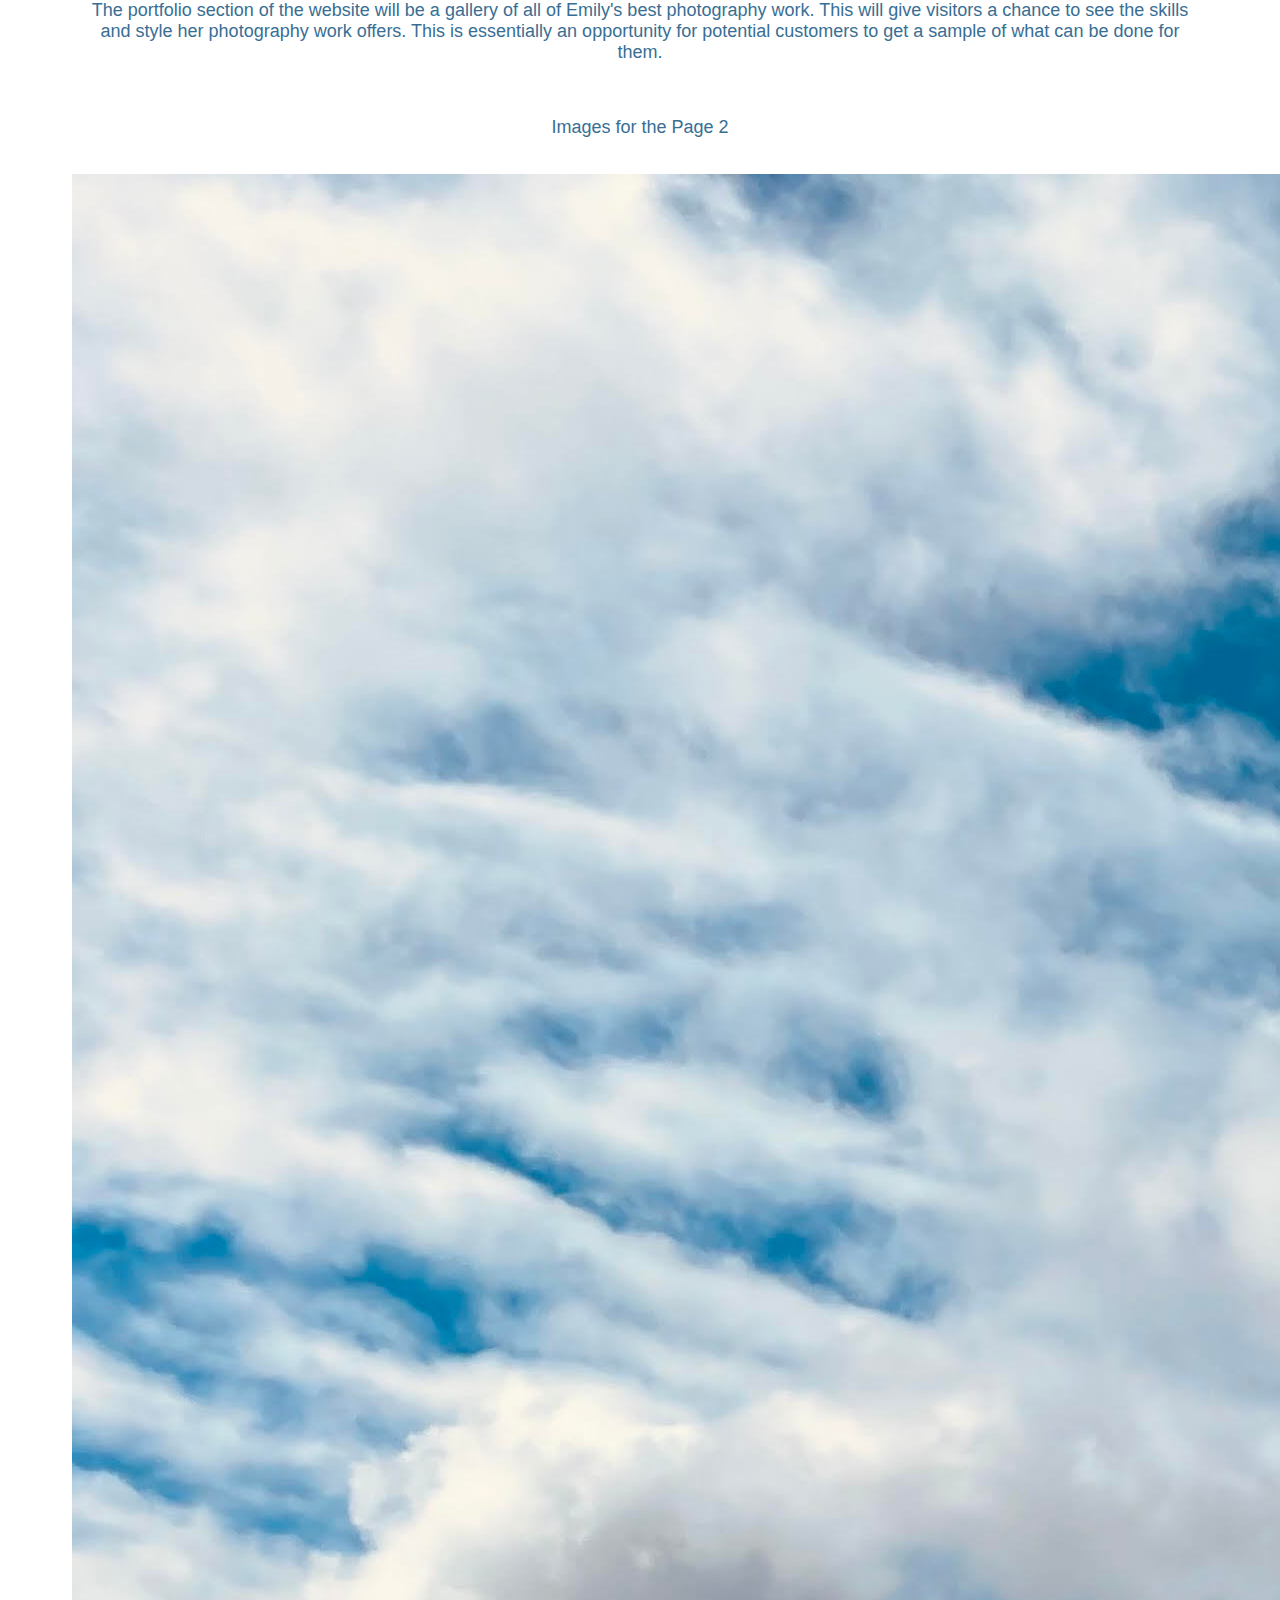
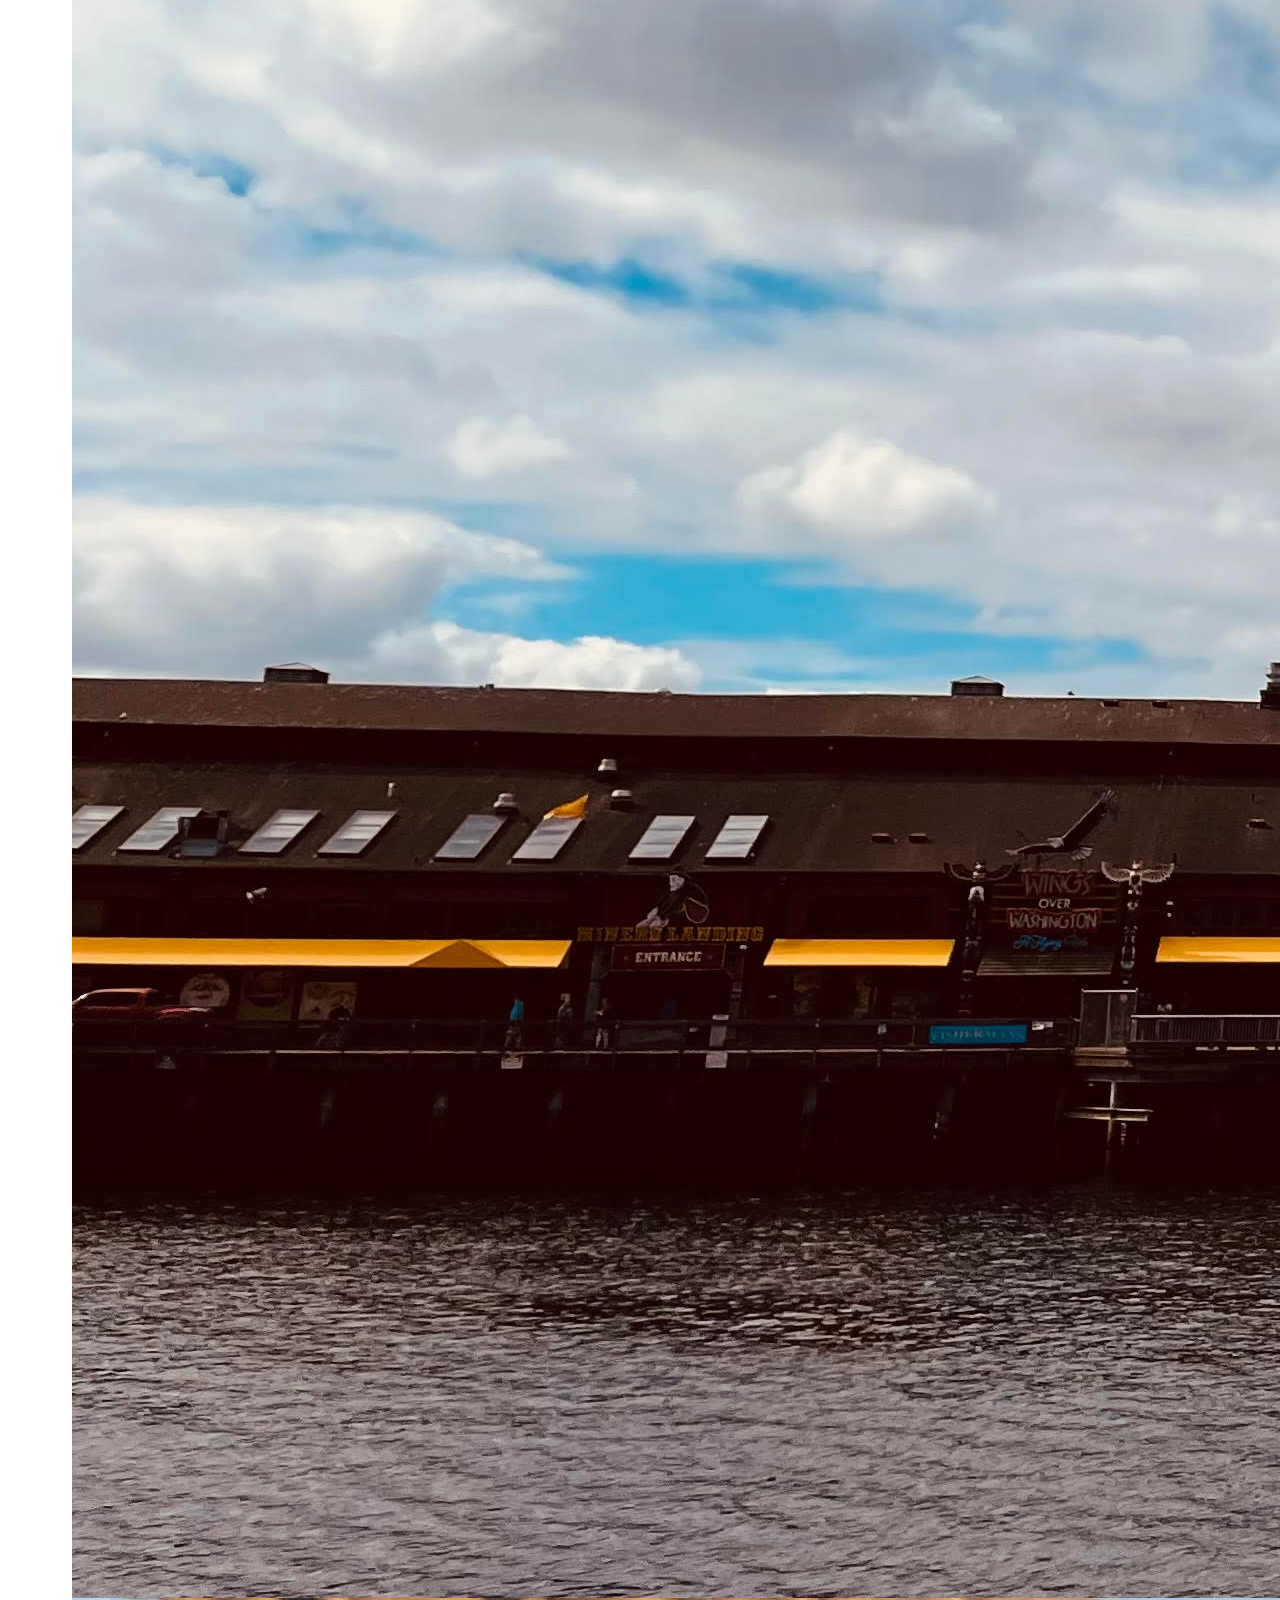
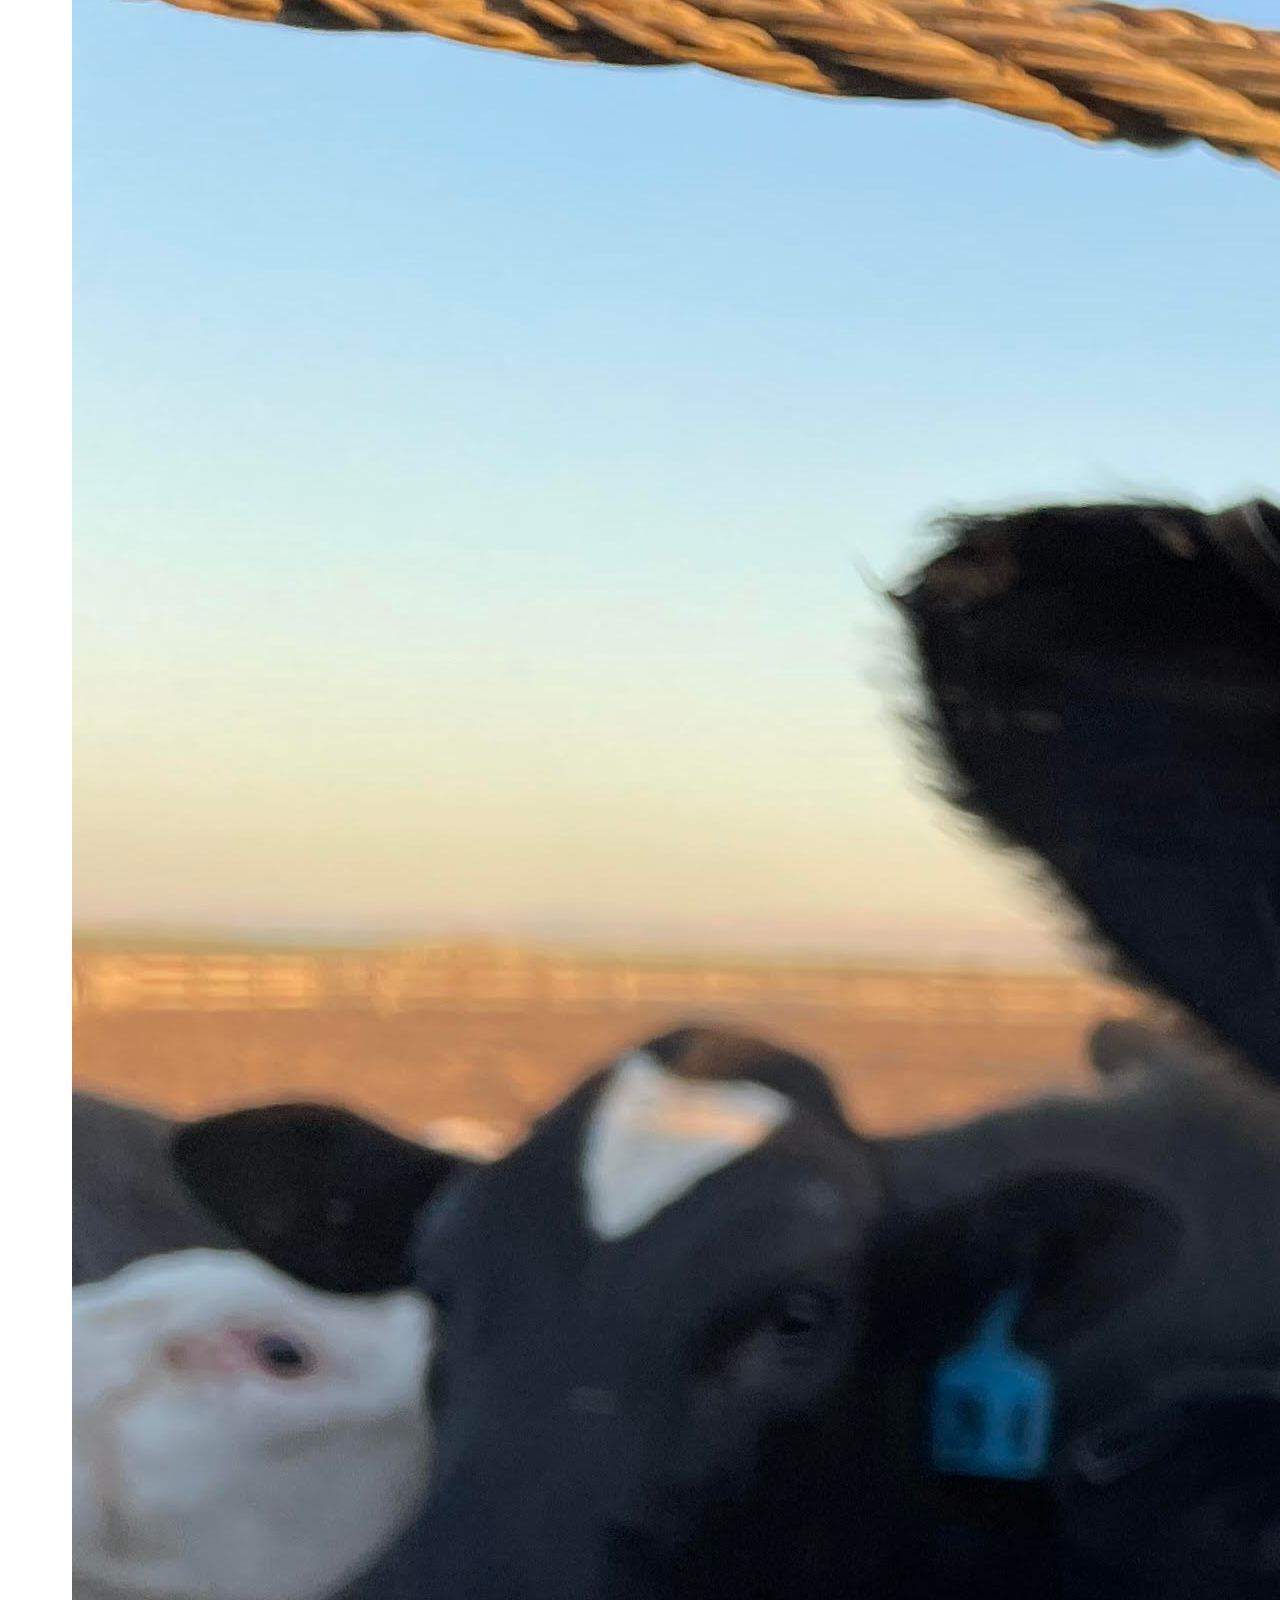
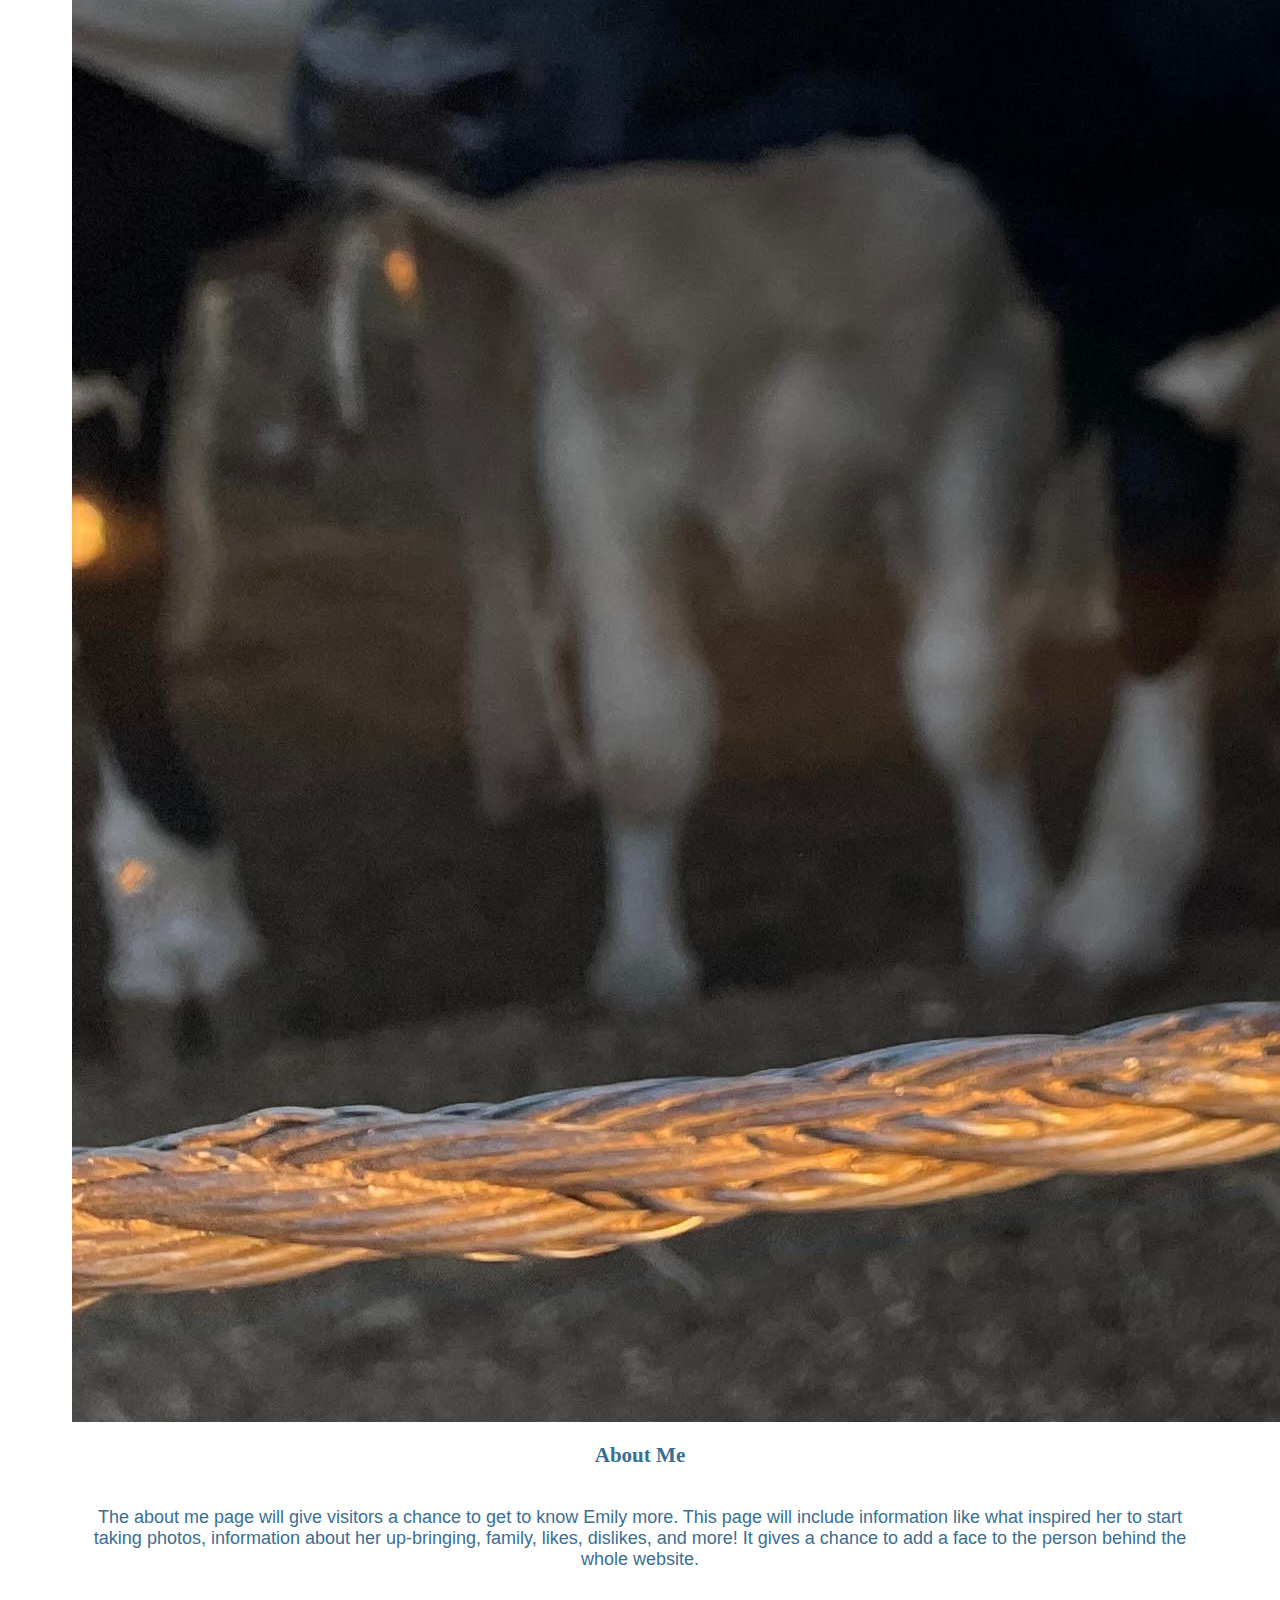
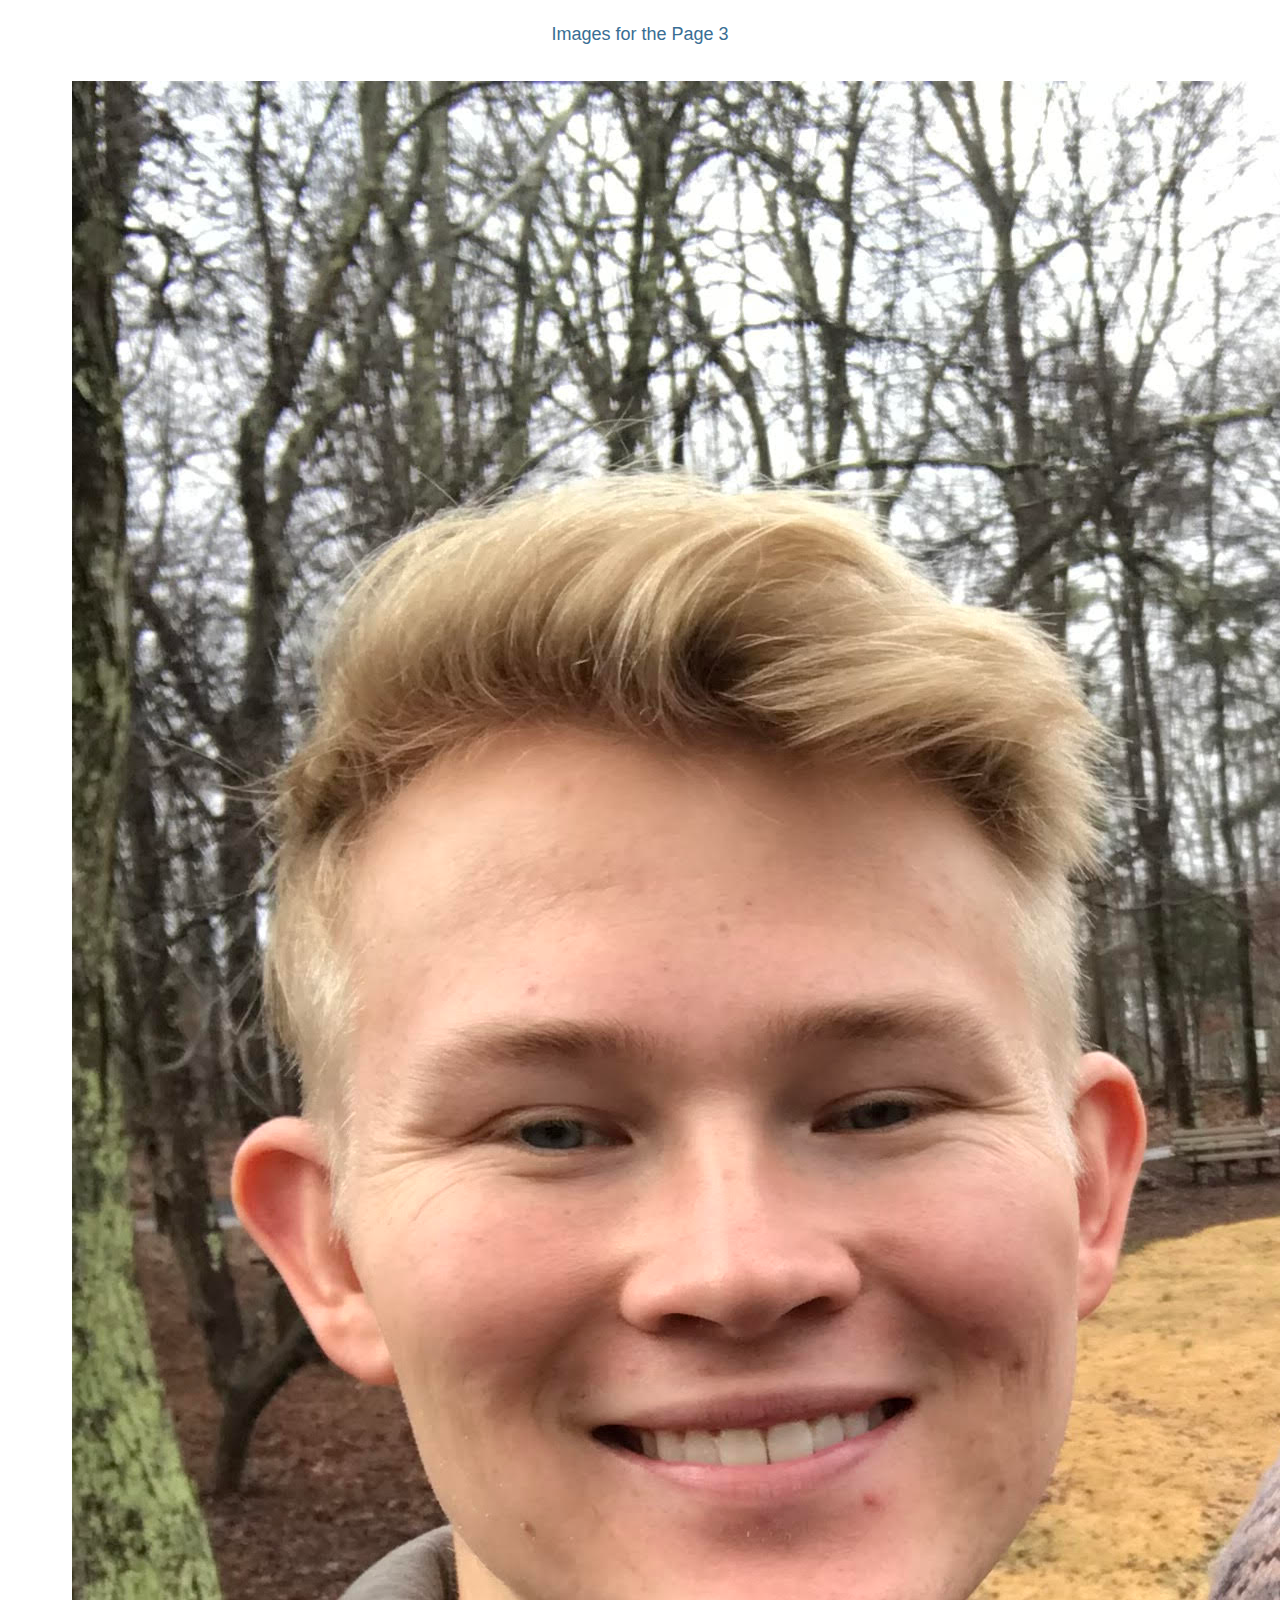
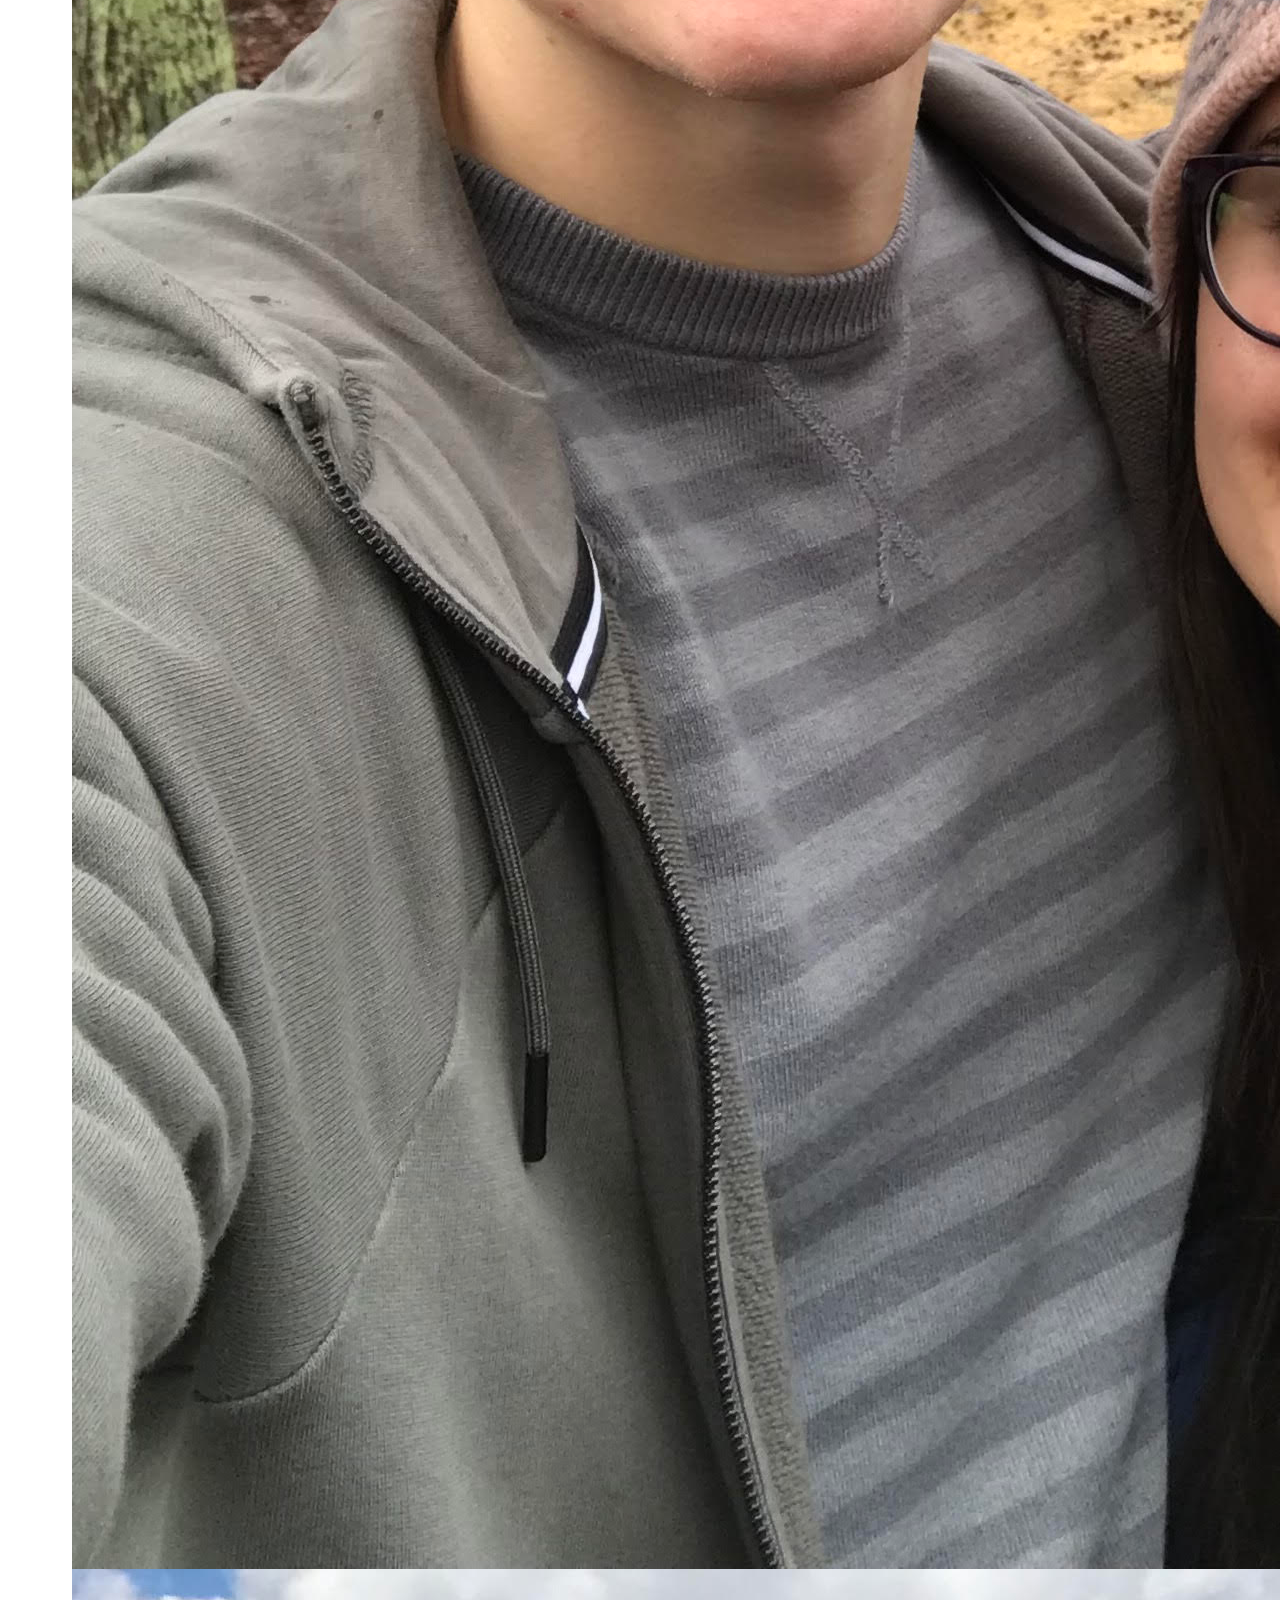
<file: wwr/site-plan.html>
<!DOCTYPE html>
<html lang="en-us">
    
  <head>
    <meta charset="utf-8">
    <title>Site Plan</title>
    <link type="text/css" rel="stylesheet" href="styles/site-plan.css">
  </head>

  <body>
    <header>
      <h1>Emily B Photography Site Plan</h1>
      <h2>Gavin Beus</h2>
      <h2>WDD 130- 14</h2>
      <!-- In the header above, add the name or your site, your name and class number. For example if you are in section 3 you would put WDD 130.03 -->
    </header>
    <main>

      <!-- ------------------------Steps 2-3------------------------------ -->
      <hr>
      <h2>Overview</h2>
      <h3>Purpose</h3>
      <p>This site is the photography portfolio for Emily Beus. It is an opportunity for anyone
        to see her work, and reach out personally if a photoshoot is wanted. 
      </p>  <!-- change this -->


      <h3>Audience</h3>
      <p>Anybody who enjoys photography, including portraits, nature, family shoots, graduation shoots, and more!</p>  <!-- change this -->

      <hr>
      <h2>Branding</h2>
      <h3>Website Logo</h3>
      <!-- Replace this with some sort of logo for your site.  A logo can be as simple as the name of your site in a nice font :) -->
      <img src="images/logopho.png" alt="Logo image">
      <hr>
      <h2>
        Style Guide
      </h2>

      <!-- ------------------------Steps 4-8------------------------------ -->

      <h3>
        Color Palette
      </h3>
      <!--  The colors you choose for a website are one of the most important decisions you will make. Follow the instructions on the activity in iLearn then return and replace the color codes below with the hex color codes (the 6 digit numbers that show at the bottom of each color) for the colors you have chosen below.  You should have at least 2 colors but do not have to fill in all 4 if you do not need them.  -->

      <!-- Copy and paste the URL to your finished palette below Make sure to paste it into both spots -->
      Palette URL: <a href="https://coolors.co/396e94-e7c24f-a43312-381d2a-aabd8c" target="_blank">https://coolors.co/396e94-e7c24f-a43312-381d2a-aabd8c</a>


      <table class="colors">
        <tr><th>Primary</th><th>Secondary</th><th>Accent 1</th><th>Accent 2</th></tr>
        <!-- Replace the numbers in the boxes below with your hex color codes. Then switch to the site-plan.css file and change your colors there as well. -->
        <tr><td class="primary">[#ffffff]</td><td class="secondary">[#8f6e5d]</td><td class="accent1">[#e8c3b0]</td><td class="accent2"></td></tr>
      </table>

      <!-- ------------------------Step 9------------------------------ -->

      <h3>
        Typography
      </h3>
      <!-- Choose a font for your paragraphs (body copy) and headlines. What font(s) have you chosen? Why did you choose what you did?  Make sure to review the list of web safe fonts at W3Schools.org as a starting point.  Think also about which of your colors above you might use for background and font colors. -->

      <h4>
        Heading Font: Playfair Display Bold  <!-- change this -->
      </h4>
      <h4>
        Paragraph Font: Josefin Slab  <!-- change this -->
      </h4>
      <h3>
        Normal paragraph example
      </h3>
      <p>
        Lorem ipsum dolor sit amet, consectetur adipiscing elit, sed do eiusmod tempor incididunt ut labore et dolore magna aliqua. Ut enim ad minim veniam, quis nostrud exercitation ullamco laboris nisi ut aliquip ex ea commodo consequat. Duis aute irure dolor in reprehenderit in voluptate velit esse cillum dolore eu fugiat nulla pariatur. Excepteur sint occaecat cupidatat non proident, sunt in culpa qui officia deserunt mollit anim id est laborum.
      </p>
      <h3>
        Colored paragraph example
      </h3>
      <p class="colored">
        Lorem ipsum dolor sit amet, consectetur adipiscing elit, sed do eiusmod tempor incididunt ut labore et dolore magna aliqua. Ut enim ad minim veniam, quis nostrud exercitation ullamco laboris nisi ut aliquip ex ea commodo consequat. 
      </p>

      <!-- ------------------------Step 10------------------------------ -->

      <h3>
        Navigation
      </h3>
      <!-- Think about how you want your navigation bar to look. In the site-plan.css file change the colors to your colors to get the look you desire. --> 
      <nav>
        <a href="#">Home</a>
        <a href="#">Portfolio</a>
        <a href="#">About Me</a>
      </nav>
      <hr>
      <h2>
        Site Map
      </h2>
      <div class="sitemap">
        <div class="sm-home">
          Home
        </div>
        <div class="sm-page2">
          [Page2] <!-- change this -->
        </div>
        <div class="sm-page3">
          [Page3]  <!-- change this -->
        </div>

        <div class="top">
          &nbsp;
        </div>
        <div class="left">
          &nbsp;
        </div>
        <div class="right">
          &nbsp;
        </div>

      </div>

      <!-- --------Content Section -------------- -->
      <hr>
      <h2>
        Content
      </h2>
      <h3>Home page</h3>
      <p>
        This is where people can come to get a condensed overview of what all the pages on thise website will offer them. 
        It will include a few of the best photos to greet the audience. It will also include photos of the photographer herself, Emily. 
        It will also include information on how to contact Emily if anyone was interested in getting photos done for themselves and/or 
        family or friends. 
      </p>
      <p>Images for the Home page</p>
        <img src="images/home_one.jpg" alt="image for homepage">
        <img src="images/home_two.jpg" alt="image for homepage">

      </ul>
      <h3>Portfolio</h3>
      <p>
        The portfolio section of the website will be a gallery of all of Emily's best photography work. This will give visitors a 
        chance to see the skills and style her photography work offers. This is essentially an opportunity for potential customers 
        to get a sample of what can be done for them. 
      </p>
      <p>Images for the Page 2</p>
        <img src="images/portfolio_one.jpg" alt="image for page">
        <img src="images/portfolio_two.jpg" alt="image for page">

      </ul>
      <h3>About Me</h3>
      <p>
        The about me page will give visitors a chance to get to know Emily more. This page will include information like what inspired
        her to start taking photos, information about her up-bringing, family, likes, dislikes, and more! It gives a chance to add 
        a face to the person behind the whole website. 
      </p>
      <p>Images for the Page 3</p>
        <img src="images/aboutme_one.jpg" alt="image for page3">
        <img src="images/aboutme_two.jpg" alt="image for page3">

      </ul>
      <hr>
      <h2>
        Wireframes
      </h2>
      <p>
        Create three wireframes for your site. One for each page and list them here</p>

      <h3>Home</h3>
      <p>         
        Homepage will be overview of best photos and website
      </p>
      <img src="images/homepage_personal.jpg" alt="home page wireframe">

      <h3>Portfolio</h3>
      <p>         
        Portfolio will be where visitors can see different pieces of photography
      </p>
      <img src="images/portfolio_personal.jpg" alt="page 2 wireframe">

      <h3>About me</h3>
      <p>         
        About me will be background information on the photographer, including a few photos of her. 
      </p>
      <img src="images/aboutme_personal.jpg" alt="page 3 wireframe">
    </main>
  </body>

</html>
</file>
<file: wwr/styles/style.css>
@import url('https://fonts.googleapis.com/css2?family=Comfortaa:wght@600&family=Roboto&display=swap');
    div{
        max-width: 1600px;
        margin:0 auto;
    }
    nav{
        text-align: center;
        text-decoration: none;
        padding: 35px;
    }
    #hero-msg h1{
        text-align: center;
    }
    #hero-msg h4{
        text-align: center;
        color: white;
    }
    .button-box{
        text-align: center;
    }
    main section{
        text-align: center;
    }

    #background{
        height: 725px;
    }
    
    #logo_link {
        padding-top: 5px;
        justify-self: center;
        align-self: center;
    }

    body {
        background-color:#606C38;
        color:black;
        font-family: Poppins, Times, serif;
        font-size: 22px;
        margin: 0;
        padding: 0;
    }
    h2 {
        margin: 0;
        color: #606C38 ; 
        background-color:#606C38
        
    }
    header {
        background-color:#283618 ;
        color:black;
        font-family: Comfortaa, Times, serif;
    }
    nav a:hover {
        background-color:#FEFAE0 ;
        color:black
    }
    .book, .join {
        background-color: #606C38;
        color:black;
        text-decoration: none;
        font-size: 18px;
        padding: 15px 30px;
        margin-top: 50px;
        border-radius: 5px;
    }
    .book:hover, .join:hover {
        background-color:#606C38 ;
        color:black
    }
    #background {
        background-color:#283618 ;
        color:black;
        grid-column: 1/11;
        grid-row: 4/9;
    }
    .msg {
        background-color:#606C38 ;
        color:black;
        padding: 35px;
        grid-column: 6/10;
        grid-row: 6/7;
        box-shadow: 5px 5px 10px #6f7364;
    }
    footer {
        background-color:#283618 ;
        color:#FEFAE0 ;
        padding: 25px 50px;
        margin-top: 200px;
        display: flex;
        justify-content: space-around;
        align-items: center;
        
    }
    .home-title {
        background-color: #283618;
        color:black;
        font-size: 2em;
        margin-top: 10px;
    }
    h4 {
        background-color: #606C38;
        color:black;
    }
    .msg h2 {
        background-color: #DDA15E;
        color: black;
    }
    .msg p {
        background-color: #DDA15E;
        color: black;
        font-size: .8em;
        padding-bottom: 15px;
    }
    footer a {
        background-color: #283618;
        color: #FEFAE0;
        text-decoration: none;
    }
    footer a:hover {
        background-color: #283618;
        color: #FEFAE0;
    }
    footer p {
        font-size: 1.2em;
    }
    footer p a:hover {
        text-decoration: underline;
    }
    footer .social img{
        padding-top: 15px;
    }
    .logo {
        width: 100px;
        height: 100px;

    }
    .icon {
        width: 80px;
        padding-top: 10px;
    }
    #hero.png {
        width: 100%;
        
    }
    .rivers-card {
        margin: 200px 0;
        grid-column: 2/4;
        grid-row: 2/3;
        
    }
    .camping-card{
        margin: 200px 0;
        grid-column: 5/7;
        grid-row: 2/3;
    }
    .rapids-card{
        margin: 200px 0;
        grid-column: 8/10;
        grid-row: 2/3;
    }
    .card-img{
        width: 100%;
        border: 10px solid #283618;
        box-shadow: 5px 5px 10px #6f7364;
    }
    .card-img:hover {
        opacity: .6;
        transform: scale(1.1);
    }

    main section img {
        box-sizing: border-box;
    }
    #hero {
        display: grid;
        grid-template-columns: 1fr 3fr 1fr;
        margin-top: -100px;
    }
    #hero-box {
        grid-column: 1/4;
        grid-row: 1/3;
        z-index: -1;
    }
    #hero-msg {
        grid-column: 2/3;
        grid-row: 1/2;
        margin-top: 100px;
    }
    .mountains {
        width: 100%;
        grid-column: 2/7;
        grid-row: 5/8;
        box-shadow: 5px 5px 10px #6f7364;
    }
    #rapids{
        width: 50%;
    }
    #oars_icon {
        color: #DDA15E;
    }
    .mainfork-img {
        border:  #DDA15E;
    }
    .home-two {
        float: left;
        width: 33.33%
        padding: 5px;
    }
</file>
<file: wwr/styles/site-plan.css>
/* if you are using any Google fonts change the font names below to your fonts. 
Any spaces in your font name should be replaced with a +. 
Fonts are separated by a | */
@import url('https://fonts.googleapis.com/css?family=IM+Fell+French+Canon+SC|Lato');

:root {
  /* change the values below to your colors from your palette */
  --primary-color: #ffffff   ;
  --secondary-color: #8f6e5d ;
  --accent1-color: #e8c3b0;
  

  /* change the values below to your chosen font(s) */
  --heading-font: "Playfair Display Bold","IM Fell French Canon SC";
  --paragraph-font: "Josefin Bold", Helvetica, sans-serif;

  /* these colors below should be chosen from among your palette colors above */
  --headline-color-on-white: #396E94;  /* headlines on a white background */ 
  --headline-color-on-color: white; /* headlines on a colored background */ 
  --paragraph-color-on-white: #396E94; /* paragraph text on a white background */ 
  --paragraph-color-on-color: white; /* paragraph text on a colored background */ 
  --paragraph-background-color: #396E94  ;
  --nav-link-color: #396E94;
  --nav-background-color: #D4AC0D;
  --nav-hover-link-color: white;
  --nav-hover-background-color: #396E94;
}


/*  Look around below...but DON'T CHANGE ANYTHING! */

body {
  max-width: 1200px;
  margin: 0 auto;
  padding: 4em;
  font-size: 18px;
  text-align: center;
}
img {
  display: block;
  margin: 0 auto;
}
h1, h2, h3, h4, h5, h6 {
  font-family: var(--heading-font);
  color: var(--headline-color-on-white);
}
h2 {
  text-align: center;
}
hr {
  height: 3px;
  margin: 35px 0;
  background: var(--accent1-color);
}
header {
  padding: 1em;
  text-align: center;
  color: var(--headline-color-on-color);
  background-color: var(--paragraph-background-color);
}
header > h1, header > h2 {
  color: var(--headline-color-on-color);
}

p {
  font-family: var(--paragraph-font);
  color: var(--paragraph-color-on-white);
  padding: 1em;
}
.colors {
  width: 100%;
  min-width: 350px;
  margin: 30px auto;
  text-align: center;
}
.colors th {
  background-color: #999;
}
.colors td{
  width: 25%;
  height: 3em;
}

.primary {
  background-color: var(--primary-color);
}
.secondary {
  background-color: var(--secondary-color);
}
.accent1 {
  background-color: var(--accent1-color);
}
.accent2{
  background-color: var(--accent2-color);
}

p.colored {
  background-color: var(--paragraph-background-color);
  color: var(--paragraph-color-on-color);
}

nav {
  background-color: var(--nav-background-color);
  line-height: 3em;
  text-align: center;
  font-size: 1.2em;
}
nav  {
  list-style-type: none;
  display: flex;

}
nav a {
  padding:1em;
  min-width: 120px;
  text-decoration: none;
  padding: 10px;

}
nav a:link, nav a:visited {
  color: var(--nav-link-color);
}
nav a:hover {
  color: var(--nav-hover-link-color);
  background-color: var(--nav-hover-background-color);
}

.sitemap {
  display: grid;
  justify-content: center;

  grid-template-columns: repeat(6, 15%);
  grid-template-rows: 3em 1.5em 1.5em 3em;
  grid-template-areas: ". . home home . ."
    ". . . top . ."
    ". left left right right ."
    "page2 page2 . . page3 page3";
}
.sitemap > div {

  text-align: center;

}
.sm-home {
  grid-area: home;
  background-color: #ccc;
  line-height: 3em;
}
.sm-page2 {
  grid-area: page2;
  background-color: #ccc;
  line-height: 3em;
}
.sm-page3 {
  grid-area: page3;
  background-color: #ccc;
  line-height: 3em;
}

.top {
  grid-area: top;
  border-left: 1px solid;
}

.left {
  grid-area: left;
  border-top: 1px solid;
  border-left: 1px solid;
}

.right {
  grid-area: right;
  border-top: 1px solid;
  border-right: 1px solid;
}
</file>
